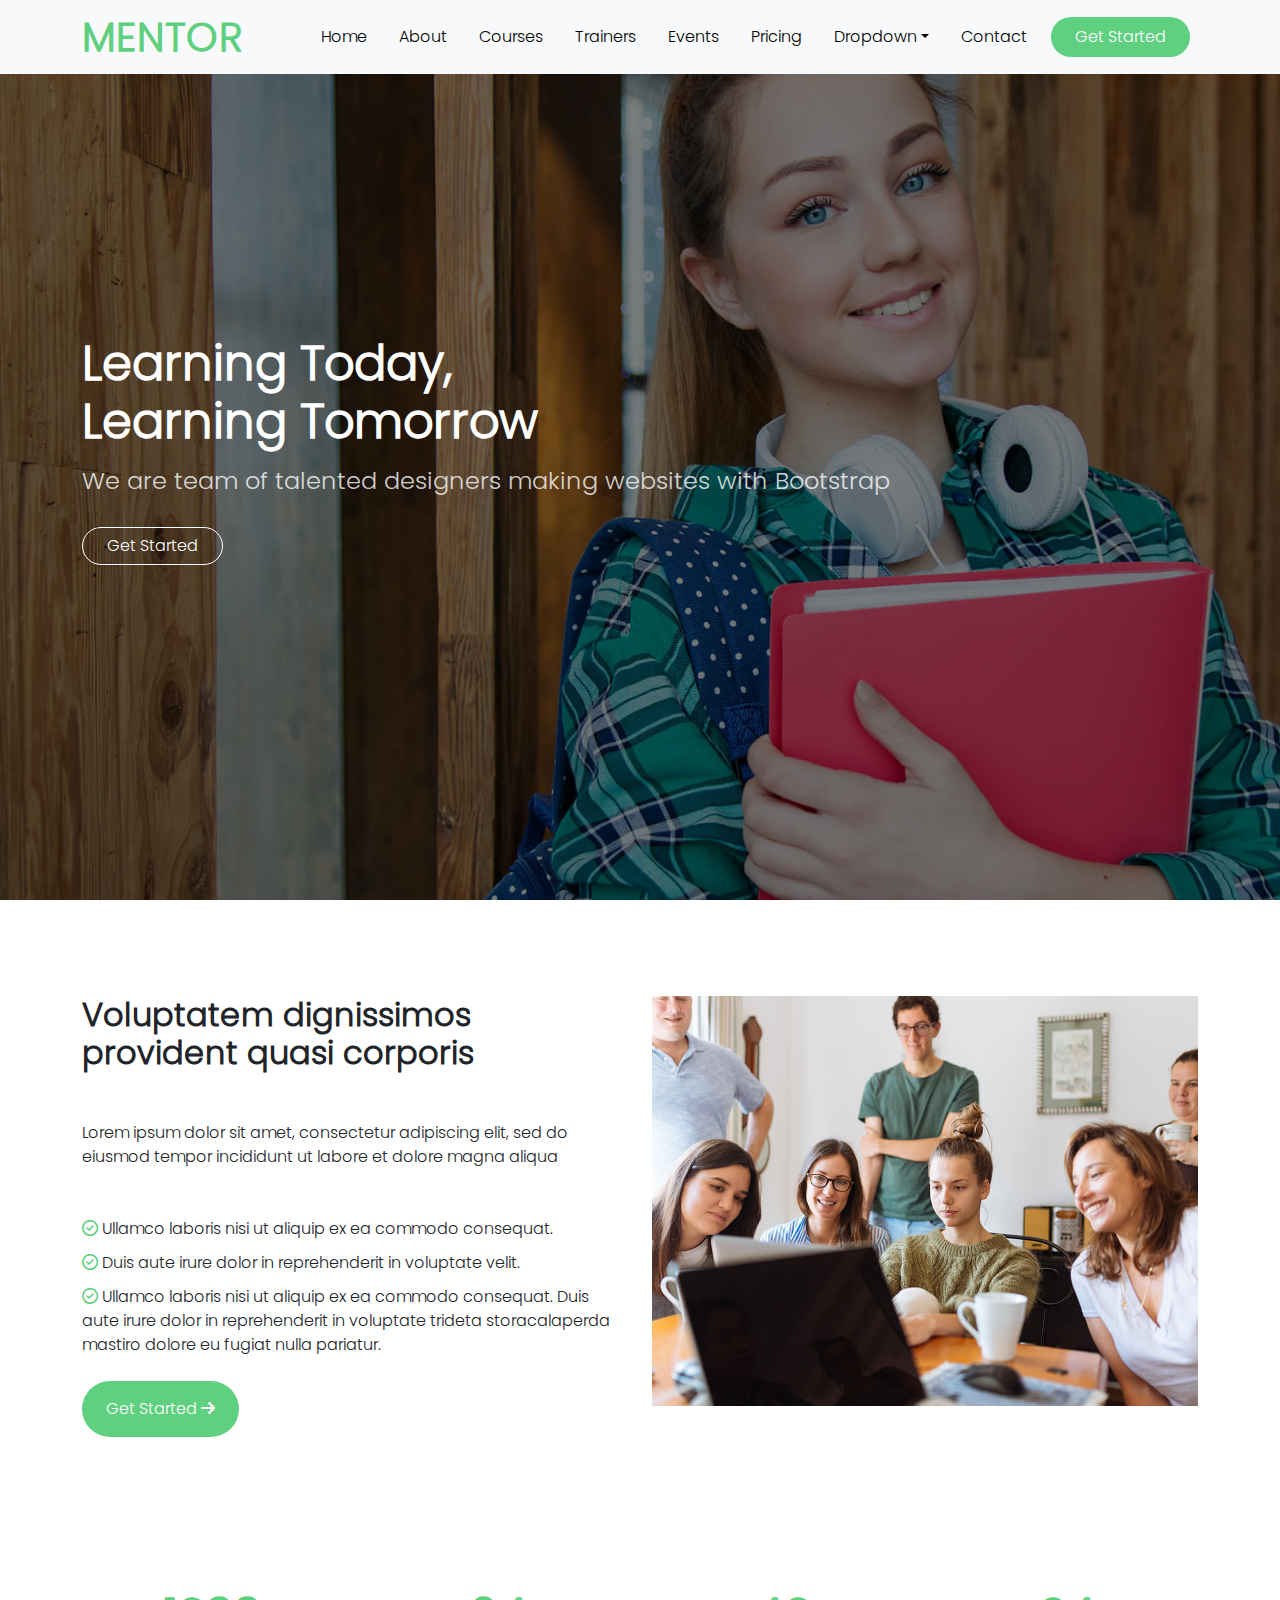
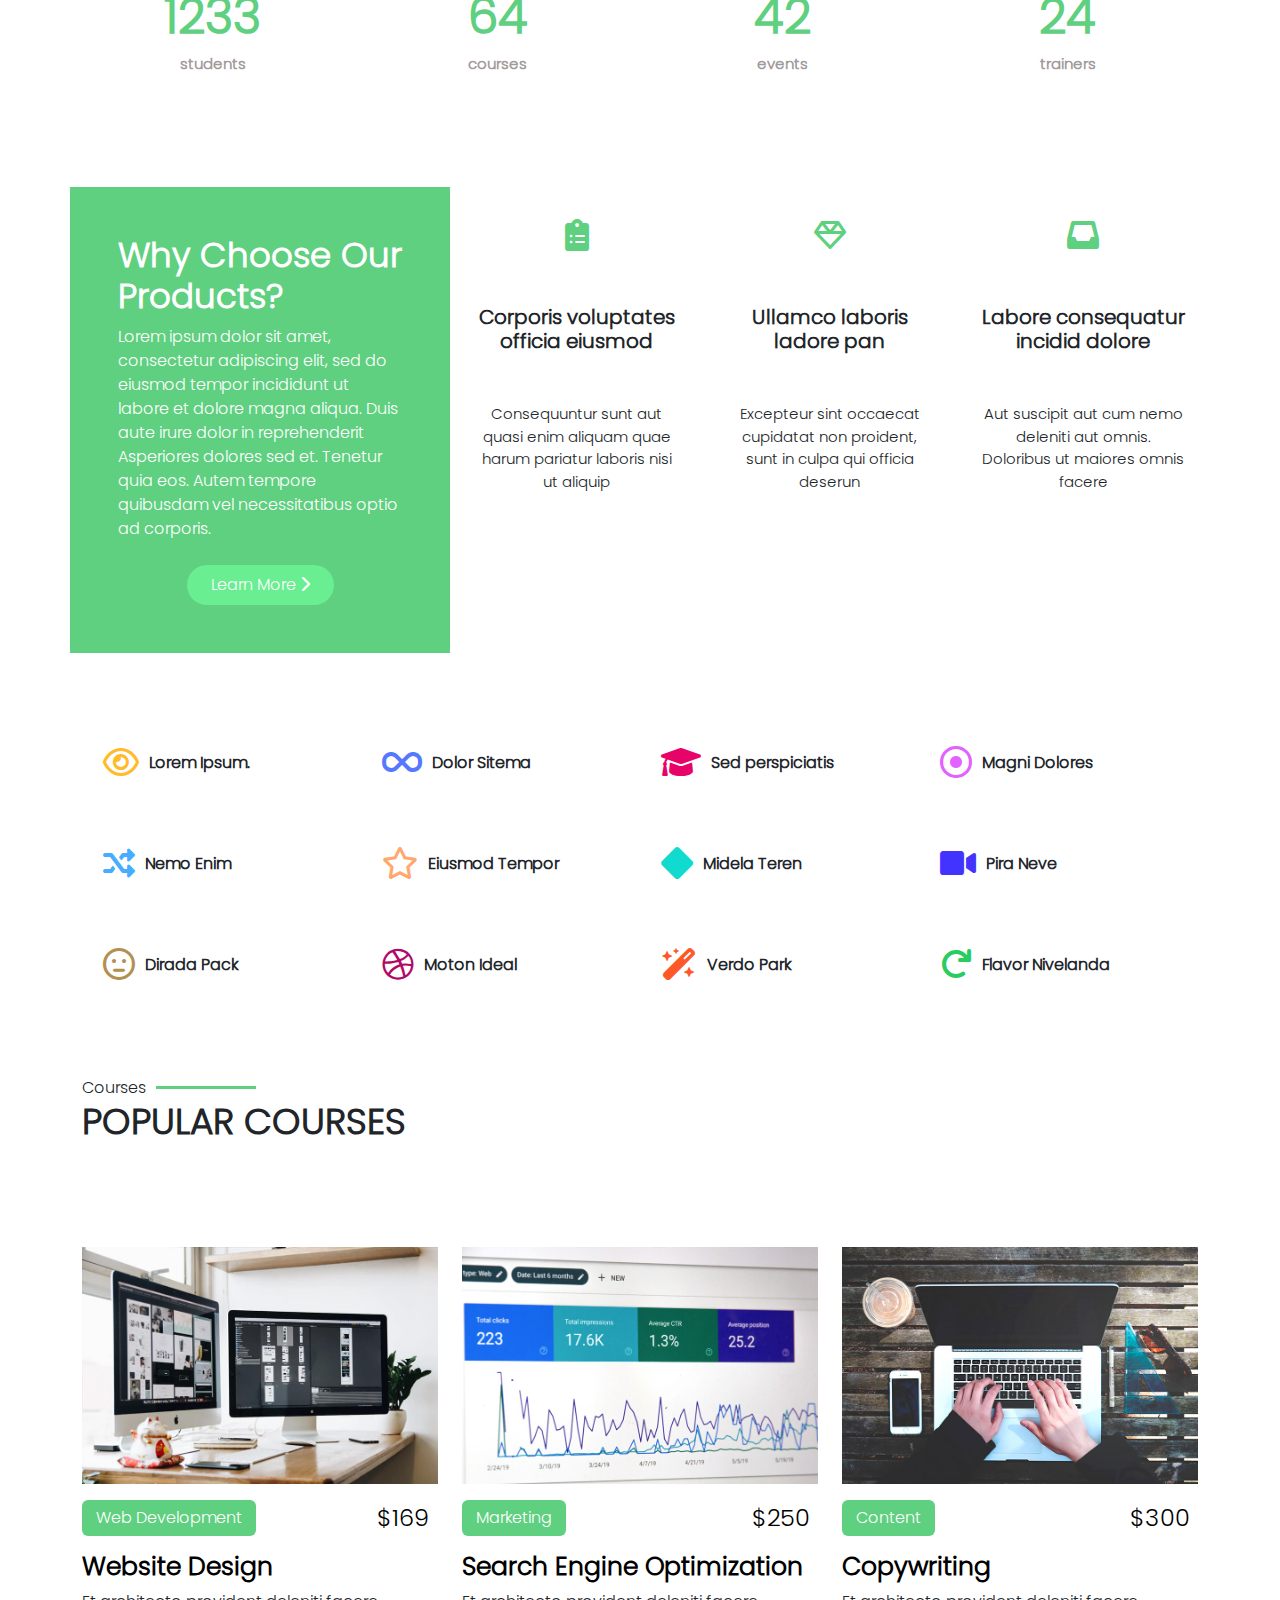
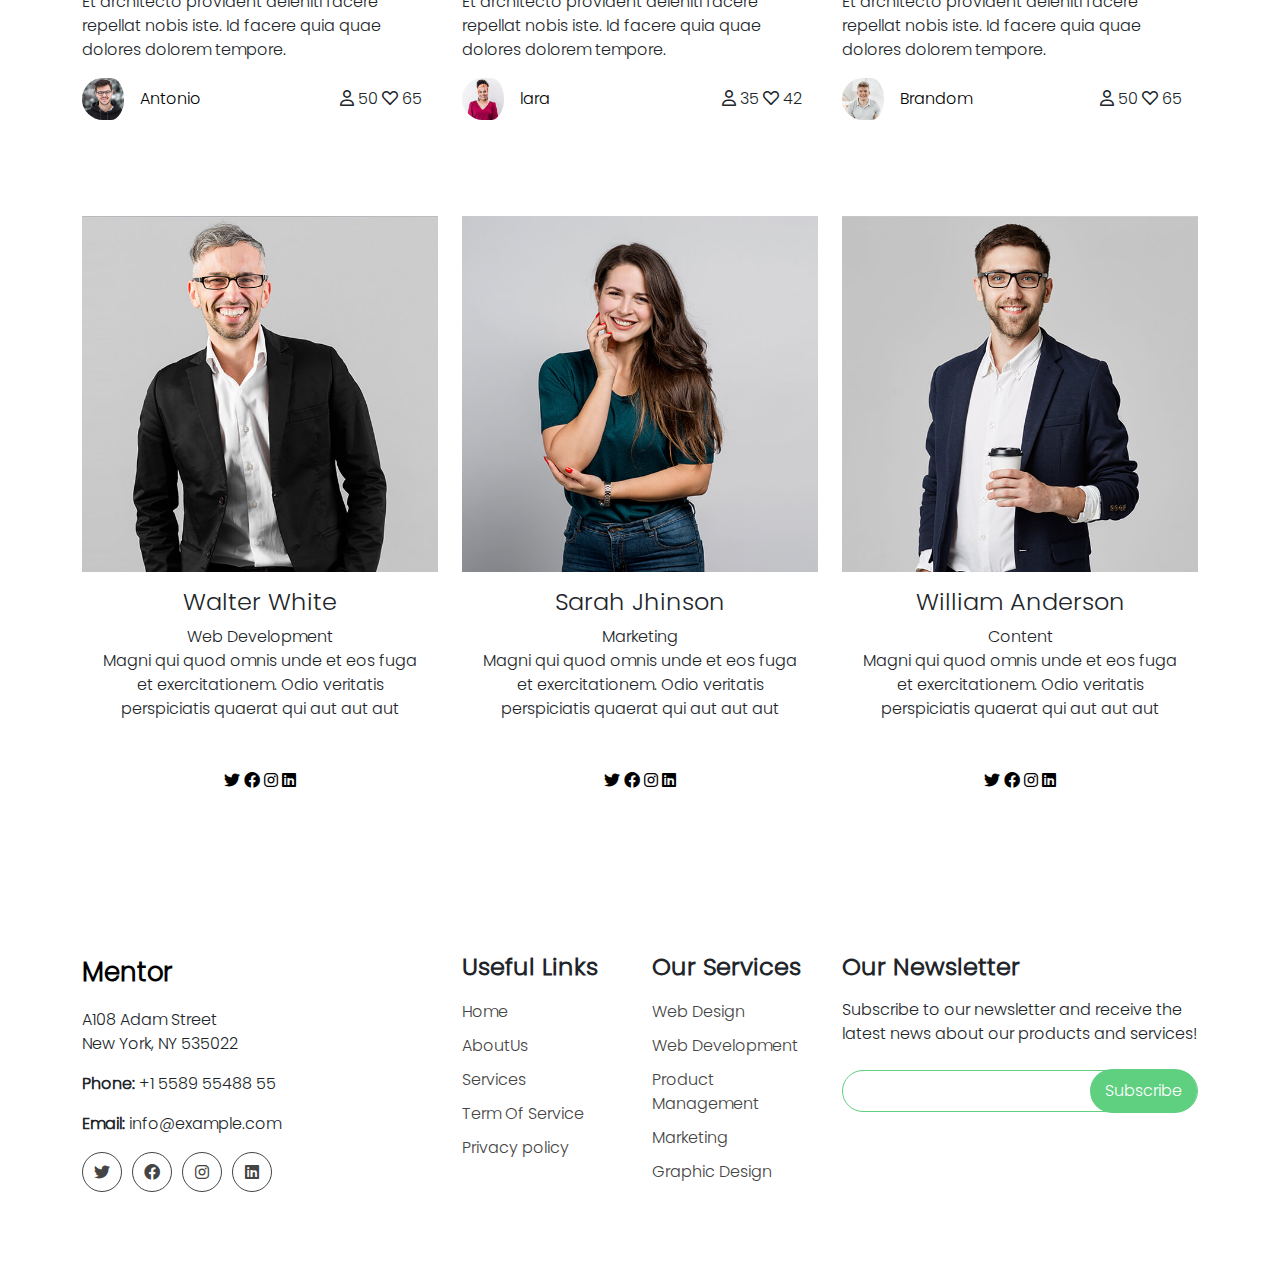
<file: index.html>
<!DOCTYPE html>
<html lang="en">
<head>
    <meta charset="UTF-8">
    <meta http-equiv="X-UA-Compatible" content="IE=edge">
    <meta name="viewport" content="width=device-width, initial-scale=1.0">
    <title>Mentor</title>
    <link rel="icon" href="assest/img/interview_9366538.png">
    <!--link font-->
    <link rel="stylesheet" href="assest/css/all.min.css">
    <!--link bootstrap-->
    <link rel="stylesheet" href="assest/css/bootstrap.min.css">
    <!--link style-->
    <link rel="stylesheet" href="assest/css/style.css">
</head>
<body>
        <nav class="navbar navbar-expand-lg navbar-light bg-light fixed-top  z-1">
                <div class="container ">
                    <div class="d-flex align-items-center">
                    <a class="navbar-brand logo " href="#"><h1>MENTOR</h1> </a>
                    <button class="navbar-toggler" type="button" data-bs-toggle="collapse" data-bs-target="#navbarSupportedContent" aria-controls="navbarSupportedContent" aria-expanded="false" aria-label="Toggle navigation">
                        <span class="navbar-toggler-icon"></span>
                    </button>
                    </div>
                    <div class="collapse navbar-collapse" id="navbarSupportedContent">
                        <ul class="navbar-nav ms-auto mb-2 mb-lg-0">
                        <li class="nav-item px-2">
                            <a class="nav-link home-link" aria-current="page" href="index.html" >Home</a>
                        </li>
                        <li class="nav-item px-2">
                            <a class="nav-link about-link" href="about.html" > About</a>
                        </li>
                        <li class="nav-item px-2">
                            <a class="nav-link" href="courses.html">Courses</a>
                        </li>
                        <li class="nav-item px-2">
                            <a class="nav-link" href="trainer.html">Trainers</a>
                        </li>
                        <li class="nav-item px-2">
                            <a class="nav-link" href="event.html">Events</a>
                        </li>
                        <li class="nav-item px-2">
                            <a class="nav-link" href="pricing.html">Pricing</a>
                        </li>
                        <li class="nav-item dropdown px-2">
                            <a  class="nav-link dropdown-toggle" data-bs-auto-close="outside" href="#"  id="navbarDropdown"  role="button"  data-bs-toggle="dropdown"  aria-expanded="false">  Dropdown</a>
                            <ul class="dropdown-menu" aria-labelledby="navbarDropdown">
                                <li class="dropend"><a class="dropdown-item dropdown-toggle" data-bs-toggle="dropdown" href="#">Action</a>
                                <ul class="dropdown-menu ">
                                    <li><a href="" class="dropdown-item">item1</a></li>
                                    <li><a href="" class="dropdown-item">item2</a></li>
                                    <li><a href="" class="dropdown-item">item3</a></li>
                                </ul>
                                </li>
                                <li><a class="dropdown-item" href="#">Another action</a></li>
                                <li><a class="dropdown-item" href="#">Something else here</a></li>    
                            </ul>
                        </li>
                        <li class="nav-item px-2">
                            <a class="nav-link" href="contact.html">Contact</a>
                        </li>
                        <li class="nav-item px-2">
                        <div class="col-md-12 col-6 d-flex justify-content-center align-items-center">
                            <a class="nav-link px-4   rounded-5 text-white start " href="index.html">Get Started</a>
                        </div>    
                        </li>
                        </ul> 
                    </div>
                </div>
        </nav>
        <main class="home">
        <!--startheader-->
        <section class="header position-relative">
            <div class="layer position-absolute  d-flex align-items-center justify-content-center "> 
                <div class="container">
                    <div class="row">
                    <h2>Learning Today, <br> Learning Tomorrow</h2>
                    <p class="my-1">We are team of talented designers making websites with Bootstrap</p>
                    <div class="mt-4">
                    <a class="btn  px-4  rounded-5 text-white " href="#">Get Started</a>
                    </div>
                    </div>
                </div>   
            </div>
        </section>
        <!--end header-->
        <!--start about-->
        <section class="about ">
            <div class="container py-5 my-5">
                <div class="row gy-5">
                    <div class="col-sm-6">
                        <h3 class="mb-5">Voluptatem dignissimos provident quasi corporis</h3>
                        <p class="mb-5">Lorem ipsum dolor sit amet, consectetur adipiscing elit, sed do eiusmod tempor incididunt ut labore et dolore magna aliqua</p>
                        <ul class="p-0 my-3">
                            <li>
                                <i class="fa-regular fa-circle-check"></i>
                                <span>Ullamco laboris nisi ut aliquip ex ea commodo consequat.</span>
                            </li>
                            <li>
                                <i class="fa-regular fa-circle-check"></i>
                                <span>Duis aute irure dolor in reprehenderit in voluptate velit.</span>
                            </li>
                            <li>
                                <i class="fa-regular fa-circle-check"></i>
                                <span> Ullamco laboris nisi ut aliquip ex ea commodo consequat. Duis aute irure dolor in reprehenderit in voluptate trideta storacalaperda mastiro dolore eu fugiat nulla pariatur.</span>
                            </li>
                        </ul>
                        <div class="pt-2">
                            <a class="btn  px-4 py-3  rounded-5 text-white " href="#">Get Started <i class="fa-solid fa-arrow-right"></i></a>
                        </div>

                    </div>
                    <div class="col-sm-6 overflow-auto">
                        <img class="img-fluid" src="assest/img/about.jpg" alt="">
                    </div>
                </div>
            </div>
            
        </section>
        <!--end about-->
        <!--start count-->
        <section class="count ">
            <div class="container my-5 py-5">
                <div class="row  ">
                    <div class="col-sm-3 text-center">
                        <span>1233</span>
                        <p>students</p>
                    </div>
                    <div class="col-sm-3 text-center">
                        <span>64</span>
                        <p>courses</p>
                    </div>
                    <div class="col-sm-3 text-center">
                        <span>42</span>
                        <p>events</p>
                    </div>
                    <div class="col-sm-3 text-center">
                        <span>24</span>
                        <p>trainers</p>
                    </div>

                </div>
            </div>
        </section>
        <!--end count-->
        <!--why us-->
        <section class="whyUs ">
        <div class="container my-5">
            <div class="row gy-5  ">
                <div class="col-sm-4 text-white why p-5">
                    <h3>Why Choose Our Products?</h3>
                    <p>
                        Lorem ipsum dolor sit amet, consectetur adipiscing elit, sed do eiusmod tempor incididunt ut labore et dolore magna aliqua. Duis aute irure dolor in reprehenderit
                        Asperiores dolores sed et. Tenetur quia eos. Autem tempore quibusdam vel necessitatibus optio ad corporis.
                    </p>
                    <div class="pt-2 text-center">
                        <a class="btn  px-4 py-2  rounded-5 text-white " href="#">Learn More <i class="fa-solid fa-chevron-right"></i></a>
                    </div>
                </div>
                <div class="container col-sm-8 ">
                    <div class="row">
                        <div class="col-sm-4 py-5 px-3">
                            
                                <div class=" icon p-2 d-flex align-items-center justify-content-center flex-column text-center w-100 h-100">
                                    <a href=""> <i class="fa-solid fa-clipboard-list"></i></a>
                                    <h4>Corporis voluptates officia eiusmod</h4>
                                    <p>Consequuntur sunt aut quasi enim aliquam quae harum pariatur laboris nisi ut aliquip</p>
                                </div>
                            
                        </div>
                        <div class=" col-sm-4 py-5 px-3">
                        
                                <div class=" icon p-2 d-flex align-items-center justify-content-center flex-column text-center w-100 h-100">
                                    <a href=""> <i class="fa-regular fa-gem"></i> </a>
                                    <h4>Ullamco laboris ladore pan</h4>
                                    <p>Excepteur sint occaecat cupidatat non proident, sunt in culpa qui officia deserun</p>
                                </div>
                        
                        </div>
                        <div class=" col-sm-4 py-5 px-3">
                        
                                <div class=" icon p-2 d-flex align-items-center justify-content-center flex-column text-center w-100 h-100">
                                    <a href=""><i class="fa-solid fa-inbox"></i></a>
                                    <h4>Labore consequatur incidid dolore</h4>
                                    <p>Aut suscipit aut cum nemo deleniti aut omnis. Doloribus ut maiores omnis facere</p>
                                </div>
                            
                        </div>
                    </div>
                </div>
            </div>
        </div>

        </section>
        <!--end why-->
        <!--feature-->
        <section class="feature  ">
            <div class="container my-5 p-4">
                <div class="row gy-4">
                    <div class="col-sm-3 feature-item">
                        <div class="icon-feature">
                        <i class="fa-regular fa-eye" style="color:#ffbb2c ;"></i>
                        </div>
                        <div class="feature-content ">
                        <h3>Lorem Ipsum.</h3>
                        </div>
                    </div>
                    <div class="col-sm-3 feature-item">
                        <div class="icon-feature">
                        <i class="fa-solid fa-infinity" style="color:#5578ff ;"></i>
                        </div>
                        <div class="feature-content ">
                        <h3>Dolor Sitema</h3>
                        </div>
                    </div>
                    <div class="col-sm-3 feature-item">
                        <div class="icon-feature">
                            <i class="fa-solid fa-graduation-cap" style="color:#e80368 ;"></i>
                        </div>
                        <div class="feature-content ">
                        <h3>Sed perspiciatis</h3>
                        </div>
                    </div>
                    <div class="col-sm-3 feature-item">
                        <div class="icon-feature">
                            <i class="fa-regular fa-circle-dot" style="color: #e361ff;"></i>
                        </div>
                        <div class="feature-content ">
                        <h3>Magni Dolores</h3>
                        </div>
                    </div>
                    <div class="col-sm-3 feature-item">
                        <div class="icon-feature">
                            <i class="fa-solid fa-shuffle" style="color: #47aeff;"></i>
                        </div>
                        <div class="feature-content ">
                        <h3>Nemo Enim</h3>
                        </div>
                    </div>
                    <div class="col-sm-3 feature-item">
                        <div class="icon-feature">
                            <i class="fa-regular fa-star" style="color: #ffa76e;"></i>
                        </div>
                        <div class="feature-content ">
                        <h3>Eiusmod Tempor</h3>
                        </div>
                    </div>
                    <div class="col-sm-3 feature-item">
                        <div class="icon-feature">
                            <i class="fa-solid fa-diamond" style="color: #11dbcf ;"></i>
                        </div>
                        <div class="feature-content ">
                        <h3>Midela Teren</h3>
                        </div>
                    </div>
                    <div class="col-sm-3 feature-item">
                        <div class="icon-feature">
                        <i class="fa-solid fa-video" style="color:#4233ff ;"></i>
                        </div>
                        <div class="feature-content ">
                        <h3>Pira Neve</h3>
                        </div>
                    </div>
                    <div class="col-sm-3 feature-item">
                        <div class="icon-feature">
                            <i class="fa-regular fa-face-meh" style="color:#b2904f ;"></i>
                        </div>
                        <div class="feature-content ">
                        <h3>Dirada Pack</h3>
                        </div>
                    </div>
                    <div class="col-sm-3 feature-item">
                        <div class="icon-feature">
                            <i class="fa-brands fa-dribbble" style="color:#b20969 ;"></i>
                        </div>
                        <div class="feature-content ">
                        <h3>Moton Ideal</h3>
                        </div>
                    </div>
                    <div class="col-sm-3 feature-item">
                        <div class="icon-feature">
                            <i class="fa-solid fa-wand-magic-sparkles" style="color:#ff5828 ;"></i>
                        </div>
                        <div class="feature-content ">
                        <h3>Verdo Park</h3>
                        </div>
                    </div>
                    <div class="col-sm-3 feature-item">
                        <div class="icon-feature">
                            <i class="fa-solid fa-arrow-rotate-right" style="color: #29cc61;"></i>
                        </div>
                        <div class="feature-content ">
                        <h3>Flavor Nivelanda</h3>
                        </div>
                    </div>
                </div>
            </div>

        </section>
        <!--end feature-->
        <!--start courses-->
        <section class="courses ">
            <div class="container my-5">
                <div class="row">
                    <div class="titleCourse pb-5">
                        <span>Courses</span>
                        <h4>POPULAR COURSES</h4>
                    </div>
                    <div class="col-sm-12 my-5 ">
                        <div class="row gy-4">
                        <div class="col-sm-4  course-item">
                            <img src="assest/img/course-1.jpg" class="w-100" alt="">
                            
                            <div class=" content-profile d-flex justify-content-between align-items-center mt-3 ">
                                <p class="category rounded-2">Web Development</p>
                                <p class="price fs-4 text-black px-2">$169</p>
                            </div>
                            <h4><a href="">Website Design</a></h4>
                            <p>Et architecto provident deleniti facere repellat nobis iste. Id facere quia quae dolores dolorem tempore.</p>
                            <div class=" d-flex justify-content-between align-items-center">
                                <div class=" trainer-profile d-flex justify-content-between align-items-center">
                                    <img src="assest/img/trainers/trainer-1-2.jpg" class="w-100 rounded-5 pe-2" alt="">
                                    <a href="" class="trainer-link ps-2 ">Antonio</a>
                                </div>
                                <div class="px-3">
                                    <i class="fa-regular fa-user"></i>
                                    <span>50</span>
                                    <i class="fa-regular fa-heart"></i>
                                    <span>65</span>
                                </div>
                            </div>

                        </div>
                        <div class="col-sm-4  course-item">
                            <img src="assest/img/course-2.jpg" class="w-100" alt="">
                            
                            <div class=" content-profile d-flex justify-content-between align-items-center mt-3 ">
                                <p class="category rounded-2">Marketing</p>
                                <p class="price fs-4 text-black px-2">$250</p>
                            </div>
                            <h4><a href="">Search Engine Optimization</a></h4>
                            <p>Et architecto provident deleniti facere repellat nobis iste. Id facere quia quae dolores dolorem tempore.</p>
                            <div class=" d-flex justify-content-between align-items-center">
                                <div class=" trainer-profile d-flex justify-content-between align-items-center">
                                    <img src="assest/img/trainers/trainer-2-2.jpg" class="w-100 rounded-5 pe-2" alt="">
                                    <a href="" class="trainer-link ps-2 ">lara</a>
                                </div>
                                <div class="px-3">
                                    <i class="fa-regular fa-user"></i>
                                    <span>35</span>
                                    <i class="fa-regular fa-heart"></i>
                                    <span>42</span>
                                </div>
                            </div>

                        </div>
                        <div class="col-sm-4  course-item">
                            <img src="assest/img/course-3.jpg" class="w-100" alt="">
                            
                            <div class=" content-profile d-flex justify-content-between align-items-center mt-3 ">
                                <p class="category rounded-2">Content</p>
                                <p class="price fs-4 text-black px-2">$300</p>
                            </div>
                            <h4><a href="">Copywriting</a></h4>
                            <p>Et architecto provident deleniti facere repellat nobis iste. Id facere quia quae dolores dolorem tempore.</p>
                            <div class=" d-flex justify-content-between align-items-center">
                                <div class=" trainer-profile d-flex justify-content-between align-items-center">
                                    <img src="assest/img/trainers/trainer-3-2.jpg" class="w-100 rounded-5 pe-2" alt="">
                                    <a href="" class="trainer-link ps-2 ">Brandom</a>
                                </div>
                                <div class="px-3">
                                    <i class="fa-regular fa-user"></i>
                                    <span>50</span>
                                    <i class="fa-regular fa-heart"></i>
                                    <span>65</span>
                                </div>
                            </div>

                        </div>
                    </div>
                    </div>
                    <div class="col-sm-12 my-5">
                        <div class="row gy-4">
                            <div class="col-sm-4">
                                <img src="assest/img/trainers/trainer-1.jpg" class="w-100" alt="">
                                <div class="content text-center p-3">
                                    <h4>Walter White</h4>
                                    <span>Web Development</span>
                                    <p>Magni qui quod omnis unde et eos fuga et exercitationem. Odio veritatis perspiciatis quaerat qui aut aut aut</p>
                                </div>
                                <div class="icons text-center p-3">
                                    <a href=""> <i class="fa-brands fa-twitter"></i></a>
                                    <a href=""> <i class="fa-brands fa-facebook"></i></a>
                                    <a href=""> <i class="fa-brands fa-instagram"></i></a>
                                    <a href=""> <i class="fa-brands fa-linkedin"></i></a>
                                </div>

                            </div>
                            <div class="col-sm-4">
                                <img src="assest/img/trainers/trainer-2.jpg" class="w-100" alt="">
                                <div class="content text-center p-3">
                                    <h4>Sarah Jhinson</h4>
                                    <span>Marketing</span>
                                    <p>Magni qui quod omnis unde et eos fuga et exercitationem. Odio veritatis perspiciatis quaerat qui aut aut aut</p>
                                </div>
                                <div class="icons text-center p-3">
                                    <a href=""> <i class="fa-brands fa-twitter"></i></a>
                                    <a href=""> <i class="fa-brands fa-facebook"></i></a>
                                    <a href=""> <i class="fa-brands fa-instagram"></i></a>
                                    <a href=""> <i class="fa-brands fa-linkedin"></i></a>
                                </div>

                            </div>
                            <div class="col-sm-4">
                                <img src="assest/img/trainers/trainer-3.jpg" class="w-100" alt="">
                                <div class="content text-center p-3">
                                    <h4>William Anderson</h4>
                                    <span>Content</span>
                                    <p>Magni qui quod omnis unde et eos fuga et exercitationem. Odio veritatis perspiciatis quaerat qui aut aut aut</p>
                                </div>
                                <div class="icons text-center p-3">
                                    <a href=""> <i class="fa-brands fa-twitter"></i></a>
                                    <a href=""> <i class="fa-brands fa-facebook"></i></a>
                                    <a href=""> <i class="fa-brands fa-instagram"></i></a>
                                    <a href=""> <i class="fa-brands fa-linkedin"></i></a>
                                </div>

                            </div>
                        </div>
                    </div>
                </div>
            </div>

        </section>
        <!--end courses-->
        <!--start footer-->
        <section class="footer ">
            <div class="container py-5">
                <div class="row gy-5">
                    <div class="col-sm-4">
                        <a href="" class="sitename"><span>Mentor</span></a>
                        <div class="footer-contact pt-3 ">
                            <p>A108 Adam Street<br>New York, NY 535022</p>
                            <p><strong>Phone:</strong><span> +1 5589 55488 55</span></p>
                            <p><strong>Email:</strong><span> info@example.com</span></p>
                        </div>
                        <div class="links d-flex  pb-5">
                            <a href=""><i class="fa-brands fa-twitter"></i></a>
                            <a href=""><i class="fa-brands fa-facebook"></i></a>
                            <a href=""><i class="fa-brands fa-instagram"></i></a>
                            <a href=""><i class="fa-brands fa-linkedin"></i></a>
                        </div>
                    </div>
                    <div class="col-sm-2">
                        <h4 class=" fw-bold">Useful Links</h4>
                        <ul>
                            <li><a href="">Home</a></li>
                            <li><a href="">AboutUs</a></li>
                            <li><a href="">Services</a></li>
                            <li><a href="">Term Of Service </a></li>
                            <li><a href="">Privacy policy</a></li>
                            
                        </ul>
                    </div>
                    <div class="col-sm-2">
                        <h4 class=" fw-bold">Our Services</h4>
                        <ul>
                            <li><a href="">Web Design</a></li>
                            <li><a href="">Web Development</a></li>
                            <li><a href="">Product Management</a></li>
                            <li><a href="">Marketing </a></li>
                            <li><a href="">Graphic Design</a></li>
                            
                        </ul>
                    </div>

                    <div class="col-sm-4">
                        <h4 class=" fw-bold">Our Newsletter</h4>
                        <p class="py-2">Subscribe to our newsletter and receive the latest news about our products and services!</p>
                        <form class=" news-letter d-flex justify-content-center align-items-center">
                            <input type="email" class="email">
                            <input type="submit"  value="Subscribe">
                        </form>
                    </div>
                </div>
            </div>
        </section>
        <!--end footer-->
        </main>

    <script src="assest/js/popper.min.js"></script>
    <script src="assest/js/bootstrap.min.js"></script>
</body>
</html>
</file>
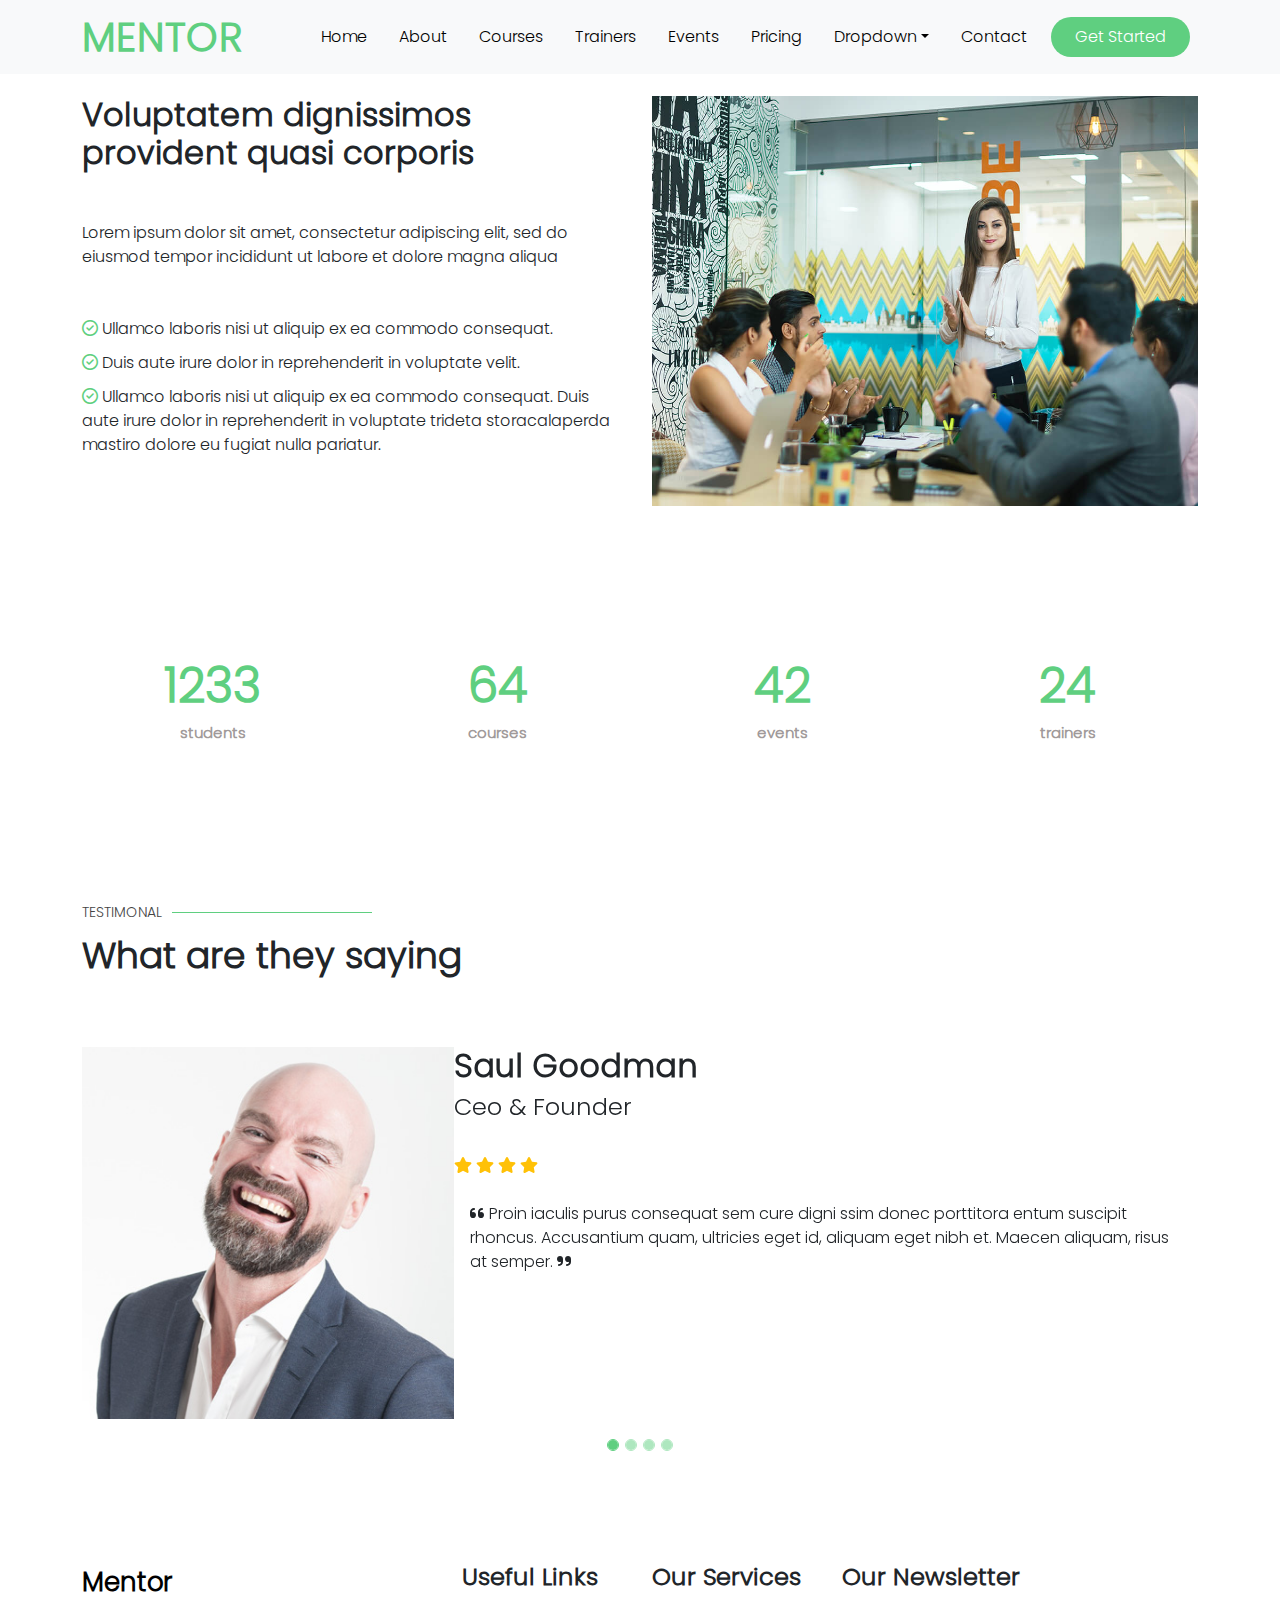
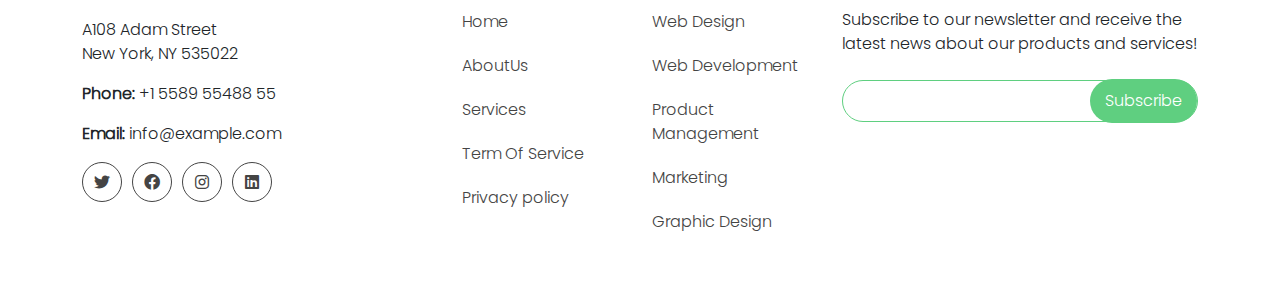
<file: about.html>
<!DOCTYPE html>
<html lang="en">
<head>
    <meta charset="UTF-8">
    <meta http-equiv="X-UA-Compatible" content="IE=edge">
    <meta name="viewport" content="width=device-width, initial-scale=1.0">
    <title>Mentor</title>
    <link rel="icon" href="assest/img/interview_9366538.png">
    <!--link font-->
    <link rel="stylesheet" href="assest/css/all.min.css">
    <!--link bootstrap-->
    <link rel="stylesheet" href="assest/css/bootstrap.min.css">
    <!--link style-->
    <link rel="stylesheet" href="assest/css/style.css">
</head>
<body>
    <nav class="navbar navbar-expand-lg navbar-light bg-light fixed-top  z-1">
        <div class="container ">
            <div class="d-flex align-items-center">
            <a class="navbar-brand logo " href="#"><h1>MENTOR</h1> </a>
            <button class="navbar-toggler" type="button" data-bs-toggle="collapse" data-bs-target="#navbarSupportedContent" aria-controls="navbarSupportedContent" aria-expanded="false" aria-label="Toggle navigation">
                <span class="navbar-toggler-icon"></span>
            </button>
            </div>
            <div class="collapse navbar-collapse" id="navbarSupportedContent">
                <ul class="navbar-nav ms-auto mb-2 mb-lg-0">
                <li class="nav-item px-2">
                    <a class="nav-link home-link" aria-current="page" href="index.html" >Home</a>
                </li>
                <li class="nav-item px-2">
                    <a class="nav-link about-link" href="about.html" > About</a>
                </li>
                <li class="nav-item px-2">
                    <a class="nav-link" href="courses.html">Courses</a>
                </li>
                <li class="nav-item px-2">
                    <a class="nav-link" href="trainer.html">Trainers</a>
                </li>
                <li class="nav-item px-2">
                    <a class="nav-link" href="event.html">Events</a>
                </li>
                <li class="nav-item px-2">
                    <a class="nav-link" href="pricing.html">Pricing</a>
                </li>
                <li class="nav-item dropdown px-2">
                    <a  class="nav-link dropdown-toggle" data-bs-auto-close="outside" href="#"  id="navbarDropdown"  role="button"  data-bs-toggle="dropdown"  aria-expanded="false">  Dropdown</a>
                    <ul class="dropdown-menu" aria-labelledby="navbarDropdown">
                        <li class="dropend"><a class="dropdown-item dropdown-toggle" data-bs-toggle="dropdown" href="#">Action</a>
                        <ul class="dropdown-menu ">
                            <li><a href="" class="dropdown-item">item1</a></li>
                            <li><a href="" class="dropdown-item">item2</a></li>
                            <li><a href="" class="dropdown-item">item3</a></li>
                        </ul>
                        </li>
                        <li><a class="dropdown-item" href="#">Another action</a></li>
                        <li><a class="dropdown-item" href="#">Something else here</a></li>    
                    </ul>
                </li>
                <li class="nav-item px-2">
                    <a class="nav-link" href="contact.html">Contact</a>
                </li>
                <li class="nav-item px-2">
                <div class="col-md-12 col-6 d-flex justify-content-center align-items-center">
                    <a class="nav-link px-4   rounded-5 text-white start " href="index.html">Get Started</a>
                </div>    
                </li>
                </ul> 
            </div>
        </div>
</nav>
    <main class="about">
    <!--start about-->
    <section class="about py-5 my-5">
        <div class="container">
            <div class="row gy-5">
                <div class="col-sm-6">
                    <h3 class="mb-5">Voluptatem dignissimos provident quasi corporis</h3>
                    <p class="mb-5">Lorem ipsum dolor sit amet, consectetur adipiscing elit, sed do eiusmod tempor incididunt ut labore et dolore magna aliqua</p>
                    <ul class="p-0 my-3">
                        <li>
                            <i class="fa-regular fa-circle-check"></i>
                            <span>Ullamco laboris nisi ut aliquip ex ea commodo consequat.</span>
                        </li>
                        <li>
                            <i class="fa-regular fa-circle-check"></i>
                            <span>Duis aute irure dolor in reprehenderit in voluptate velit.</span>
                        </li>
                        <li>
                            <i class="fa-regular fa-circle-check"></i>
                            <span> Ullamco laboris nisi ut aliquip ex ea commodo consequat. Duis aute irure dolor in reprehenderit in voluptate trideta storacalaperda mastiro dolore eu fugiat nulla pariatur.</span>
                        </li>
                    </ul>
                </div>
                <div class="col-sm-6 overflow-auto">
                    <img class="img-fluid" src="assest/img/about-2.jpg" alt="">
                </div>
            </div>
        </div>
        
    </section>
    <!--end about-->
    <!--start count-->
    <section class="count my-5 py-5">
        <div class="container">
            <div class="row  ">
                <div class="col-sm-3 text-center">
                    <span>1233</span>
                    <p>students</p>
                </div>
                <div class="col-sm-3 text-center">
                    <span>64</span>
                    <p>courses</p>
                </div>
                <div class="col-sm-3 text-center">
                    <span>42</span>
                    <p>events</p>
                </div>
                <div class="col-sm-3 text-center">
                    <span>24</span>
                    <p>trainers</p>
                </div>

            </div>
        </div>
    </section>
    <!--end count-->
    <!--start testimonals-->
    <section class="testimonal py-5">
        <div class="container">
        <h2>TESTIMONAL</h2>
        <p class="title">What are they saying </p>
        <div id="carouselExampleCaptions" class="carousel slide  mx-auto" data-bs-ride="carousel">
            <div class="carousel-indicators">
                <button type="button" data-bs-target="#carouselExampleCaptions" data-bs-slide-to="0" class="active" aria-current="true" aria-label="Slide 1"></button>
                <button type="button" data-bs-target="#carouselExampleCaptions" data-bs-slide-to="1" aria-label="Slide 2"></button>
                <button type="button" data-bs-target="#carouselExampleCaptions" data-bs-slide-to="2" aria-label="Slide 3"></button>
                <button type="button" data-bs-target="#carouselExampleCaptions" data-bs-slide-to="3" aria-label="Slide 4"></button>
                </div>
                <div class="carousel-inner">
                <div class="carousel-item active col-sm-4">
                    <div class=" d-flex justify-content-center align-items-start my-5 " >
                        <div class=" d-flex align-items-start justify-content-center">
                        <img src="assest/img/testimonials/testimonials-1.jpg" class=" img-fluid" alt="...">
                        </div>
                        <div class="col-sm-8">
                            <h3>Saul Goodman</h3>
                            <h4>Ceo & Founder</h4>
                            <div class="stars py-4">
                                <i class="fa-solid fa-star text-warning"></i>
                                <i class="fa-solid fa-star text-warning"></i>
                                <i class="fa-solid fa-star text-warning"></i>
                                <i class="fa-solid fa-star text-warning"></i>
                            </div>
                        
                            <p class=" px-3">
                                <i class="fa-solid fa-quote-left"></i>
                                <span>Proin iaculis purus consequat sem cure digni ssim donec porttitora entum suscipit rhoncus. Accusantium quam, ultricies eget id, aliquam eget nibh et. Maecen aliquam, risus at semper.</span>
                                <i class="fa-solid fa-quote-right"></i>
                            </p>
                        </div>
                    </div>
                </div>
                <div class="carousel-item col-sm-4">
                    <div class="d-flex justify-content-center align-items-start my-5 " >
                        <div class="col-sm-4 d-flex align-items-start justify-content-center">
                        <img src="assest/img/testimonials/testimonials-2.jpg" class=" img-fluid" alt="...">
                        </div>
                        <div class="col-sm-8">
                            <h3>Saul Goodman</h3>
                            <h4>Ceo & Founder</h4>
                            <div class="stars py-4">
                                <i class="fa-solid fa-star text-warning"></i>
                                <i class="fa-solid fa-star text-warning"></i>
                                <i class="fa-solid fa-star text-warning"></i>
                                <i class="fa-solid fa-star text-warning"></i>
                            </div>
                        
                            <p class=" px-3">
                                <i class="fa-solid fa-quote-left"></i>
                                <span>Proin iaculis purus consequat sem cure digni ssim donec porttitora entum suscipit rhoncus. Accusantium quam, ultricies eget id, aliquam eget nibh et. Maecen aliquam, risus at semper.</span>
                                <i class="fa-solid fa-quote-right"></i>
                            </p>
                        </div>
                    </div>
                </div>
                <div class="carousel-item  ">
                    <div class="d-flex justify-content-center align-items-start my-5 " >
                        <div class="col-sm-4 d-flex align-items-start justify-content-center">
                        <img src="assest/img/testimonials/testimonials-3.jpg" class=" img-fluid" alt="...">
                        </div>
                        <div class="col-sm-8">
                            <h3>Saul Goodman</h3>
                            <h4>Ceo & Founder</h4>
                            <div class="stars py-4" >
                                <i class="fa-solid fa-star text-warning"></i>
                                <i class="fa-solid fa-star text-warning"></i>
                                <i class="fa-solid fa-star text-warning"></i>
                                <i class="fa-solid fa-star text-warning"></i>
                            </div>
                        
                            <p class=" px-3">
                                <i class="fa-solid fa-quote-left"></i>
                                <span>Proin iaculis purus consequat sem cure digni ssim donec porttitora entum suscipit rhoncus. Accusantium quam, ultricies eget id, aliquam eget nibh et. Maecen aliquam, risus at semper.</span>
                                <i class="fa-solid fa-quote-right"></i>
                            </p>
                        </div>
                    </div>
                </div>
                <div class="carousel-item col-sm-4 ">
                    <div class="d-flex justify-content-center align-items-start my-5 " >
                        <div class="col-sm-4 d-flex align-items-start justify-content-center">
                        <img src="assest/img/testimonials/testimonials-4.jpg" class=" img-fluid" alt="...">
                        </div>
                        <div class="col-sm-8">
                            <h3>Saul Goodman</h3>
                            <h4>Ceo & Founder</h4>
                            <div class="stars py-4">
                                <i class="fa-solid fa-star text-warning"></i>
                                <i class="fa-solid fa-star text-warning"></i>
                                <i class="fa-solid fa-star text-warning"></i>
                                <i class="fa-solid fa-star text-warning"></i>
                            </div>
                        
                            <p class=" px-3">
                                <i class="fa-solid fa-quote-left"></i>
                                <span>Proin iaculis purus consequat sem cure digni ssim donec porttitora entum suscipit rhoncus. Accusantium quam, ultricies eget id, aliquam eget nibh et. Maecen aliquam, risus at semper.</span>
                                <i class="fa-solid fa-quote-right"></i>
                            </p>
                        </div>
                    </div>
                </div>
                </div>
            
        </div>
        </div>
    </section>
    <!--end testimonals-->
    <!--start footer-->
    <section class="footer py-5">
            <div class="container">
                <div class="row gy-5">
                    <div class="col-sm-4">
                        <a href="" class="sitename"><span>Mentor</span></a>
                        <div class="footer-contact pt-3 ">
                            <p>A108 Adam Street<br>New York, NY 535022</p>
                            <p><strong>Phone:</strong><span> +1 5589 55488 55</span></p>
                            <p><strong>Email:</strong><span> info@example.com</span></p>
                        </div>
                        <div class="links d-flex  pb-5">
                            <a href=""><i class="fa-brands fa-twitter"></i></a>
                            <a href=""><i class="fa-brands fa-facebook"></i></a>
                            <a href=""><i class="fa-brands fa-instagram"></i></a>
                            <a href=""><i class="fa-brands fa-linkedin"></i></a>
                        </div>
                    </div>
                    <div class="col-sm-2">
                        <h4 class=" fw-bold">Useful Links</h4>
                        <ul>
                            <li><a href="">Home</a></li>
                            <li><a href="">AboutUs</a></li>
                            <li><a href="">Services</a></li>
                            <li><a href="">Term Of Service </a></li>
                            <li><a href="">Privacy policy</a></li>
                            
                        </ul>
                    </div>
                    <div class="col-sm-2">
                        <h4 class=" fw-bold">Our Services</h4>
                        <ul>
                            <li><a href="">Web Design</a></li>
                            <li><a href="">Web Development</a></li>
                            <li><a href="">Product Management</a></li>
                            <li><a href="">Marketing </a></li>
                            <li><a href="">Graphic Design</a></li>
                            
                        </ul>
                    </div>

                    <div class="col-sm-4">
                        <h4 class=" fw-bold">Our Newsletter</h4>
                        <p class="py-2">Subscribe to our newsletter and receive the latest news about our products and services!</p>
                        <form class=" news-letter d-flex justify-content-center align-items-center">
                            <input type="email" class="email" >
                            <input type="submit"  value="Subscribe">
                        </form>
                    </div>
                </div>
            </div>
    </section>
    <!--end footer-->

</main>
    <script src="assest/js/popper.min.js"></script>
    <script src="assest/js/bootstrap.min.js"></script>
</body>
</html>
</file>
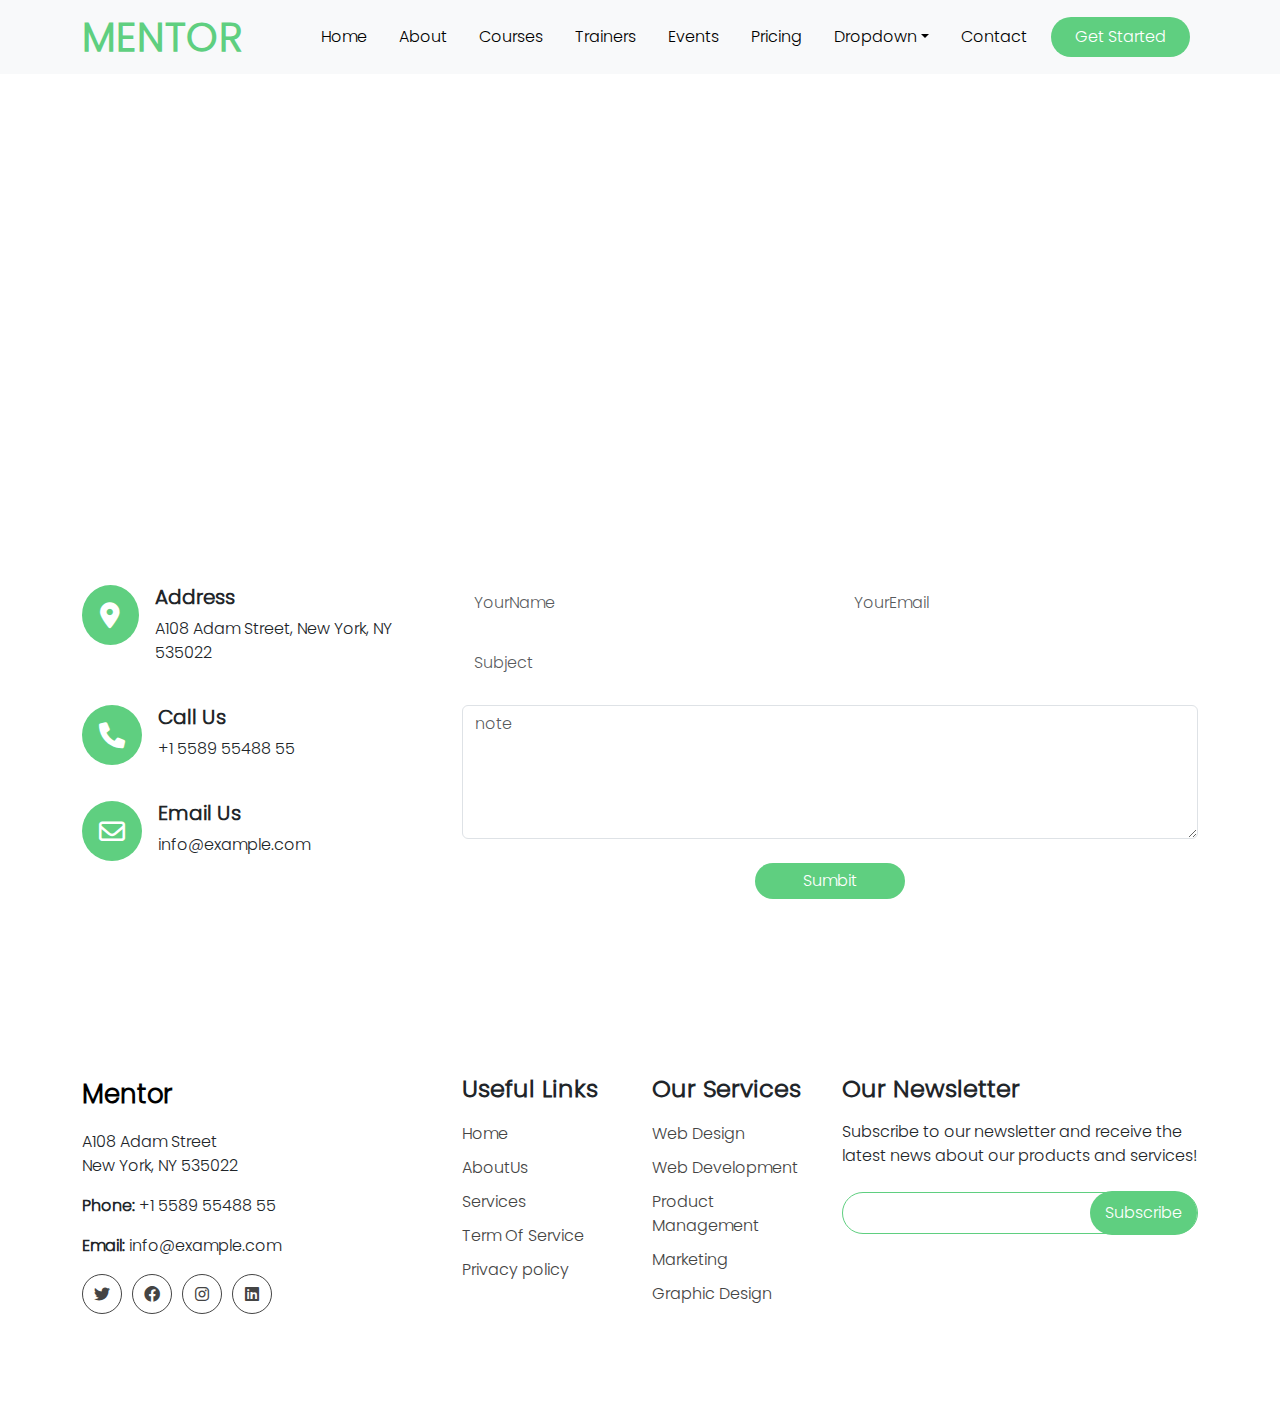
<file: contact.html>
<!DOCTYPE html>
<html lang="en">
<head>
    <meta charset="UTF-8">
    <meta http-equiv="X-UA-Compatible" content="IE=edge">
    <meta name="viewport" content="width=device-width, initial-scale=1.0">
    <title>Mentor</title>
    <link rel="icon" href="assest/img/interview_9366538.png">
    <!--link font-->
    <link rel="stylesheet" href="assest/css/all.min.css">
    <!--link bootstrap-->
    <link rel="stylesheet" href="assest/css/bootstrap.min.css">
    <!--link style-->
    <link rel="stylesheet" href="assest/css/style.css">
</head>
<body>
    <nav class="navbar navbar-expand-lg navbar-light bg-light fixed-top  z-1">
        <div class="container ">
            <div class="d-flex align-items-center">
            <a class="navbar-brand logo " href="#"><h1>MENTOR</h1> </a>
            <button class="navbar-toggler" type="button" data-bs-toggle="collapse" data-bs-target="#navbarSupportedContent" aria-controls="navbarSupportedContent" aria-expanded="false" aria-label="Toggle navigation">
                <span class="navbar-toggler-icon"></span>
            </button>
            </div>
            <div class="collapse navbar-collapse" id="navbarSupportedContent">
                <ul class="navbar-nav ms-auto mb-2 mb-lg-0">
                <li class="nav-item px-2">
                    <a class="nav-link home-link" aria-current="page" href="index.html" >Home</a>
                </li>
                <li class="nav-item px-2">
                    <a class="nav-link about-link" href="about.html" > About</a>
                </li>
                <li class="nav-item px-2">
                    <a class="nav-link" href="courses.html">Courses</a>
                </li>
                <li class="nav-item px-2">
                    <a class="nav-link" href="trainer.html">Trainers</a>
                </li>
                <li class="nav-item px-2">
                    <a class="nav-link" href="event.html">Events</a>
                </li>
                <li class="nav-item px-2">
                    <a class="nav-link" href="pricing.html">Pricing</a>
                </li>
                <li class="nav-item dropdown px-2">
                    <a  class="nav-link dropdown-toggle" data-bs-auto-close="outside" href="#"  id="navbarDropdown"  role="button"  data-bs-toggle="dropdown"  aria-expanded="false">  Dropdown</a>
                    <ul class="dropdown-menu" aria-labelledby="navbarDropdown">
                        <li class="dropend"><a class="dropdown-item dropdown-toggle" data-bs-toggle="dropdown" href="#">Action</a>
                        <ul class="dropdown-menu ">
                            <li><a href="" class="dropdown-item">item1</a></li>
                            <li><a href="" class="dropdown-item">item2</a></li>
                            <li><a href="" class="dropdown-item">item3</a></li>
                        </ul>
                        </li>
                        <li><a class="dropdown-item" href="#">Another action</a></li>
                        <li><a class="dropdown-item" href="#">Something else here</a></li>    
                    </ul>
                </li>
                <li class="nav-item px-2">
                    <a class="nav-link" href="contact.html">Contact</a>
                </li>
                <li class="nav-item px-2">
                <div class="col-md-12 col-6 d-flex justify-content-center align-items-center">
                    <a class="nav-link px-4   rounded-5 text-white start " href="index.html">Get Started</a>
                </div>    
                </li>
                </ul> 
            </div>
        </div>
</nav>
    <section class="contact py-5 my-5">
        <iframe src="https://www.google.com/maps/embed?pb=!1m18!1m12!1m3!1d13818.74404579244!2d31.431849512841797!3d30.017171!2m3!1f0!2f0!3f0!3m2!1i1024!2i768!4f13.1!3m3!1m2!1s0x14583ceff38ac8f7%3A0x603bacbdea4310fd!2z2K_Yp9mI2YYg2KrYp9mI2YYg2KfZhNmC2LfYp9mF2YrYqQ!5e0!3m2!1sar!2seg!4v1733396716118!5m2!1sar!2seg" width="100%" height="450" style="border:0;" allowfullscreen="" loading="lazy" referrerpolicy="no-referrer-when-downgrade"></iframe>
        <div class="container">
            <div class="row my-3 ">
                <div class="col-sm-4 my-3 ">
                    <div class=" d-flex  mb-4 ">
                        <div class="d-flex justify-content-center align-items-center contact-icon me-3 ">
                        <i class="fa-solid fa-location-dot"></i>
                        </div>
                        <div >
                            <h3 class="fs-5 fw-bold">Address</h3>
                            <p class="fs-6">A108 Adam Street, New York, NY 535022</p>
                        </div>
                    </div>
                    <div class=" d-flex  mb-4">
                        <div class="d-flex justify-content-center align-items-center contact-icon me-3 ">
                            <i class="fa-solid fa-phone"></i>
                        </div>
                        <div >
                            <h3 class="fs-5 fw-bold">Call Us</h3>
                            <p class="fs-6">+1 5589 55488 55</p>
                        </div>
                    </div>
                    <div class=" d-flex  mb-4">
                        <div class="d-flex justify-content-center align-items-center contact-icon me-3 ">
                            <i class="fa-regular fa-envelope"></i>
                        </div>
                        <div >
                            <h3 class="fs-5 fw-bold">Email Us</h3>
                            <p class="fs-6">info@example.com</p>
                        </div>
                    </div>
                </div>  
                <div class="col-sm-8 my-3">
                    <form action="">
                        <div class="row gy-4">
                        
                            <div class="col-sm-6 ">
                                    <input type="text" class=" form-control" placeholder="YourName">
                            </div>
                            <div class="col-sm-6 ">
                                <input type="email" class=" form-control"  placeholder="YourEmail">
                            </div>
                        
                        <div class="col-sm-12 ">
                            <input type="text" class=" form-control" placeholder="Subject">
                        </div>
                        <div class="col-sm-12 ">
                            <textarea class=" form-control" placeholder="note" name="" id="" cols="50" rows="5"></textarea>
                        </div>
                        <div class="col-sm-12 text-center">
                            <button type="sumbit" class="btn text-white px-5 rounded-5">Sumbit</button>
                        </div>
                        </div>
                    </form>
                </div>  
            </div>
        </div>
    </section>
    <!--start footer-->
    <section class="footer py-5">
        <div class="container">
            <div class="row gy-5">
                <div class="col-sm-4">
                    <a href="" class="sitename"><span>Mentor</span></a>
                    <div class="footer-contact pt-3 ">
                        <p>A108 Adam Street<br>New York, NY 535022</p>
                        <p><strong>Phone:</strong><span> +1 5589 55488 55</span></p>
                        <p><strong>Email:</strong><span> info@example.com</span></p>
                    </div>
                    <div class="links d-flex  pb-5">
                        <a href=""><i class="fa-brands fa-twitter"></i></a>
                        <a href=""><i class="fa-brands fa-facebook"></i></a>
                        <a href=""><i class="fa-brands fa-instagram"></i></a>
                        <a href=""><i class="fa-brands fa-linkedin"></i></a>
                    </div>
                </div>
                <div class="col-sm-2">
                    <h4 class=" fw-bold">Useful Links</h4>
                    <ul>
                        <li><a href="">Home</a></li>
                        <li><a href="">AboutUs</a></li>
                        <li><a href="">Services</a></li>
                        <li><a href="">Term Of Service </a></li>
                        <li><a href="">Privacy policy</a></li>
                        
                    </ul>
                </div>
                <div class="col-sm-2">
                    <h4 class=" fw-bold">Our Services</h4>
                    <ul>
                        <li><a href="">Web Design</a></li>
                        <li><a href="">Web Development</a></li>
                        <li><a href="">Product Management</a></li>
                        <li><a href="">Marketing </a></li>
                        <li><a href="">Graphic Design</a></li>
                        
                    </ul>
                </div>

                <div class="col-sm-4">
                    <h4 class=" fw-bold">Our Newsletter</h4>
                    <p class="py-2">Subscribe to our newsletter and receive the latest news about our products and services!</p>
                    <form class=" news-letter d-flex justify-content-center align-items-center">
                        <input type="email" class="email" >
                        <input type="submit"  value="Subscribe">
                    </form>
                </div>
            </div>
        </div>
    </section>
    <!--end footer-->

    <script src="assest/js/popper.min.js"></script>
    <script src="assest/js/bootstrap.min.js"></script>
</body>
</html>
</file>
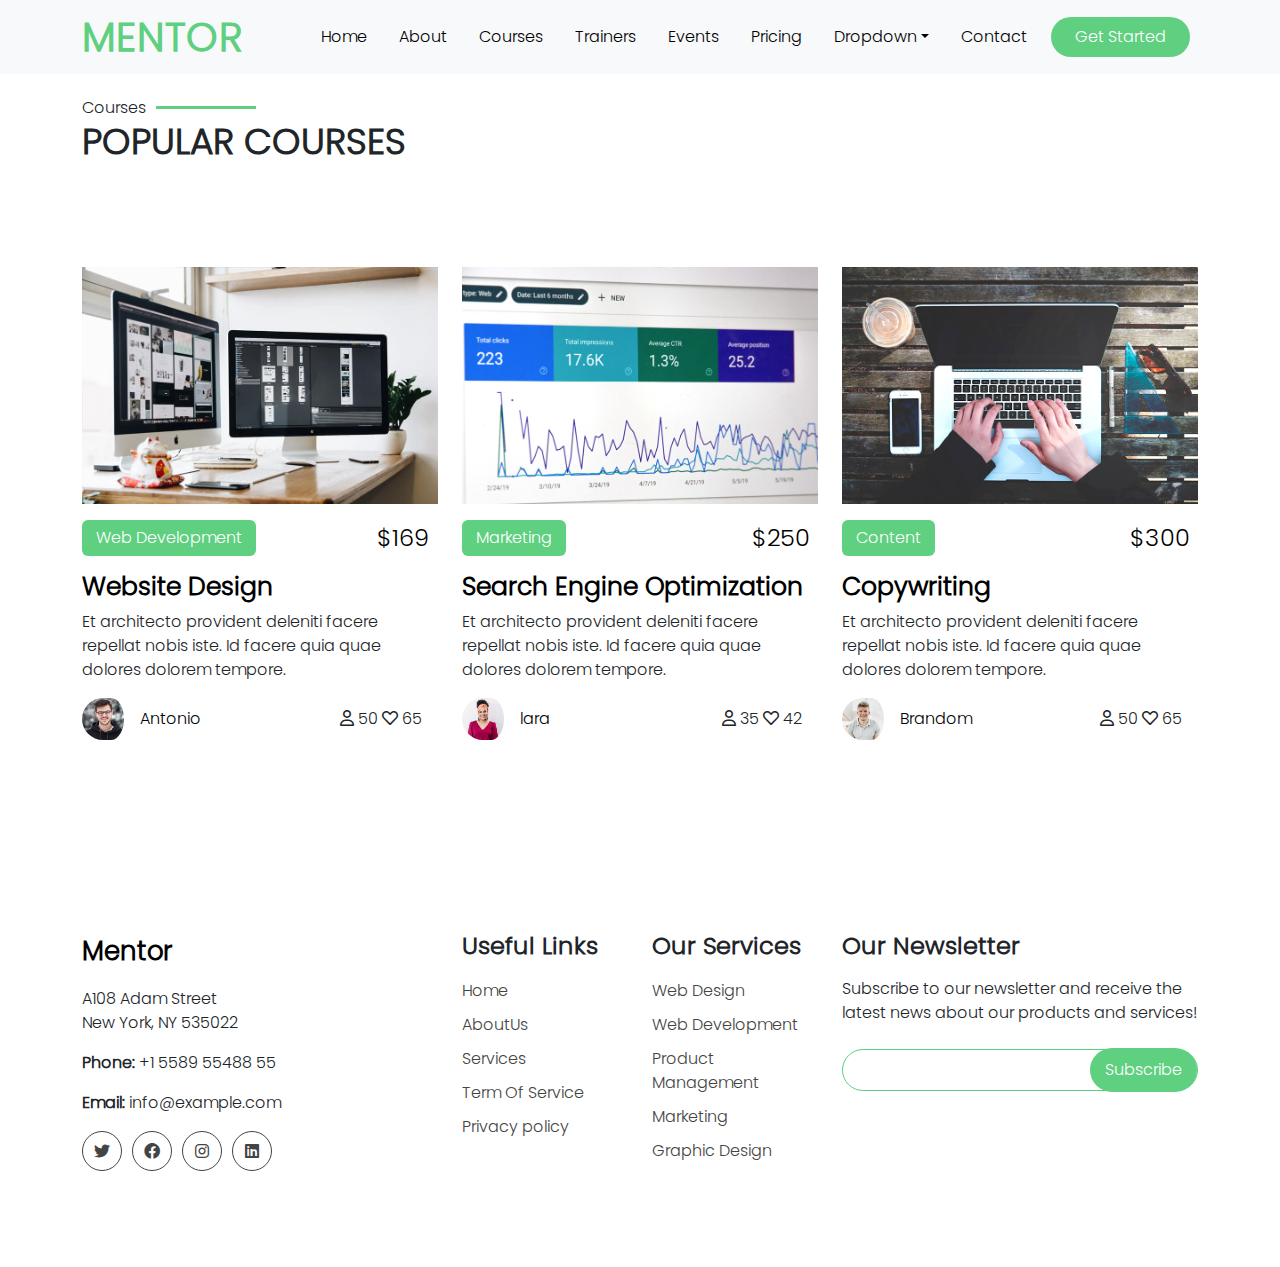
<file: courses.html>
<!DOCTYPE html>
<html lang="en">
<head>
    <meta charset="UTF-8">
    <meta http-equiv="X-UA-Compatible" content="IE=edge">
    <meta name="viewport" content="width=device-width, initial-scale=1.0">
    <title>Mentor</title>
    <link rel="icon" href="assest/img/interview_9366538.png">
    <!--link font-->
    <link rel="stylesheet" href="assest/css/all.min.css">
    <!--link bootstrap-->
    <link rel="stylesheet" href="assest/css/bootstrap.min.css">
    <!--link style-->
    <link rel="stylesheet" href="assest/css/style.css">
</head>
<body>
    <nav class="navbar navbar-expand-lg navbar-light bg-light fixed-top z-1">
        <div class="container">
            <div class="d-flex align-items-center">
            <a class="navbar-brand logo " href="#"><h1>MENTOR</h1> </a>
            <button class="navbar-toggler" type="button" data-bs-toggle="collapse" data-bs-target="#navbarSupportedContent" aria-controls="navbarSupportedContent" aria-expanded="false" aria-label="Toggle navigation">
                <span class="navbar-toggler-icon"></span>
            </button>
            </div>
            <div class="collapse navbar-collapse" id="navbarSupportedContent">
                <ul class="navbar-nav ms-auto mb-2 mb-lg-0">
                <li class="nav-item px-2">
                    <a class="nav-link home-link" aria-current="page" href="index.html" >Home</a>
                </li>
                <li class="nav-item px-2">
                    <a class="nav-link about-link" href="about.html" > About</a>
                </li>
                <li class="nav-item px-2">
                    <a class="nav-link" href="courses.html">Courses</a>
                </li>
                <li class="nav-item px-2">
                    <a class="nav-link" href="trainer.html">Trainers</a>
                </li>
                <li class="nav-item px-2">
                    <a class="nav-link" href="event.html">Events</a>
                </li>
                <li class="nav-item px-2">
                    <a class="nav-link" href="pricing.html">Pricing</a>
                </li>
                <li class="nav-item dropdown px-2">
                    <a  class="nav-link dropdown-toggle" data-bs-auto-close="outside" href="#"  id="navbarDropdown"  role="button"  data-bs-toggle="dropdown"  aria-expanded="false">  Dropdown</a>
                    <ul class="dropdown-menu" aria-labelledby="navbarDropdown">
                        <li class="dropend"><a class="dropdown-item dropdown-toggle" data-bs-toggle="dropdown" href="#">Action</a>
                        <ul class="dropdown-menu ">
                            <li><a href="" class="dropdown-item">item1</a></li>
                            <li><a href="" class="dropdown-item">item2</a></li>
                            <li><a href="" class="dropdown-item">item3</a></li>
                        </ul>
                        </li>
                        <li><a class="dropdown-item" href="#">Another action</a></li>
                        <li><a class="dropdown-item" href="#">Something else here</a></li>    
                    </ul>
                </li>
                <li class="nav-item px-2">
                    <a class="nav-link" href="contact.html">Contact</a>
                </li>
                <li class="nav-item px-2">
                <div class="col-md-12 col-6 d-flex justify-content-center align-items-center">
                    <a class="nav-link px-4   rounded-5 text-white start " href="index.html">Get Started</a>
                </div>    
                </li>
                </ul> 
            </div>
        </div>
</nav>
    <!--start courses-->
    <section class="courses my-5 py-5">
        <div class="container">
            <div class="row">
                <div class="titleCourse pb-5">
                    <span>Courses</span>
                    <h4>POPULAR COURSES</h4>
                </div>
                <div class="col-sm-12 my-5 ">
                    <div class="row gy-4">
                    <div class="col-sm-4  course-item">
                        <img src="assest/img/course-1.jpg" class="w-100" alt="">
                        
                        <div class=" content-profile d-flex justify-content-between align-items-center mt-3 ">
                            <p class="category rounded-2">Web Development</p>
                            <p class="price fs-4 text-black px-2">$169</p>
                        </div>
                        <h4><a href="">Website Design</a></h4>
                        <p>Et architecto provident deleniti facere repellat nobis iste. Id facere quia quae dolores dolorem tempore.</p>
                        <div class=" d-flex justify-content-between align-items-center">
                            <div class=" trainer-profile d-flex justify-content-between align-items-center">
                                <img src="assest/img/trainers/trainer-1-2.jpg" class="w-100 rounded-5 pe-2" alt="">
                                <a href="" class="trainer-link ps-2 ">Antonio</a>
                            </div>
                            <div class="px-3">
                                <i class="fa-regular fa-user"></i>
                                <span>50</span>
                                <i class="fa-regular fa-heart"></i>
                                <span>65</span>
                            </div>
                        </div>

                    </div>
                    <div class="col-sm-4  course-item">
                        <img src="assest/img/course-2.jpg" class="w-100" alt="">
                        
                        <div class=" content-profile d-flex justify-content-between align-items-center mt-3 ">
                            <p class="category rounded-2">Marketing</p>
                            <p class="price fs-4 text-black px-2">$250</p>
                        </div>
                        <h4><a href="">Search Engine Optimization</a></h4>
                        <p>Et architecto provident deleniti facere repellat nobis iste. Id facere quia quae dolores dolorem tempore.</p>
                        <div class=" d-flex justify-content-between align-items-center">
                            <div class=" trainer-profile d-flex justify-content-between align-items-center">
                                <img src="assest/img/trainers/trainer-2-2.jpg" class="w-100 rounded-5 pe-2" alt="">
                                <a href="" class="trainer-link ps-2 ">lara</a>
                            </div>
                            <div class="px-3">
                                <i class="fa-regular fa-user"></i>
                                <span>35</span>
                                <i class="fa-regular fa-heart"></i>
                                <span>42</span>
                            </div>
                        </div>

                    </div>
                    <div class="col-sm-4  course-item">
                        <img src="assest/img/course-3.jpg" class="w-100" alt="">
                        
                        <div class=" content-profile d-flex justify-content-between align-items-center mt-3 ">
                            <p class="category rounded-2">Content</p>
                            <p class="price fs-4 text-black px-2">$300</p>
                        </div>
                        <h4><a href="">Copywriting</a></h4>
                        <p>Et architecto provident deleniti facere repellat nobis iste. Id facere quia quae dolores dolorem tempore.</p>
                        <div class=" d-flex justify-content-between align-items-center">
                            <div class=" trainer-profile d-flex justify-content-between align-items-center">
                                <img src="assest/img/trainers/trainer-3-2.jpg" class="w-100 rounded-5 pe-2" alt="">
                                <a href="" class="trainer-link ps-2 ">Brandom</a>
                            </div>
                            <div class="px-3">
                                <i class="fa-regular fa-user"></i>
                                <span>50</span>
                                <i class="fa-regular fa-heart"></i>
                                <span>65</span>
                            </div>
                        </div>

                    </div>
                    </div>
                </div>
            </div>
        </div>
    </section>
    <!--end courses-->
    <!--start footer-->
    <section class="footer py-5">
        <div class="container">
            <div class="row gy-5">
                <div class="col-sm-4">
                    <a href="" class="sitename"><span>Mentor</span></a>
                    <div class="footer-contact pt-3 ">
                        <p>A108 Adam Street<br>New York, NY 535022</p>
                        <p><strong>Phone:</strong><span> +1 5589 55488 55</span></p>
                        <p><strong>Email:</strong><span> info@example.com</span></p>
                    </div>
                    <div class="links d-flex  pb-5">
                        <a href=""><i class="fa-brands fa-twitter"></i></a>
                        <a href=""><i class="fa-brands fa-facebook"></i></a>
                        <a href=""><i class="fa-brands fa-instagram"></i></a>
                        <a href=""><i class="fa-brands fa-linkedin"></i></a>
                    </div>
                </div>
                <div class="col-sm-2">
                    <h4 class=" fw-bold">Useful Links</h4>
                    <ul>
                        <li><a href="">Home</a></li>
                        <li><a href="">AboutUs</a></li>
                        <li><a href="">Services</a></li>
                        <li><a href="">Term Of Service </a></li>
                        <li><a href="">Privacy policy</a></li>
                        
                    </ul>
                </div>
                <div class="col-sm-2">
                    <h4 class=" fw-bold">Our Services</h4>
                    <ul>
                        <li><a href="">Web Design</a></li>
                        <li><a href="">Web Development</a></li>
                        <li><a href="">Product Management</a></li>
                        <li><a href="">Marketing </a></li>
                        <li><a href="">Graphic Design</a></li>
                        
                    </ul>
                </div>

                <div class="col-sm-4">
                    <h4 class=" fw-bold">Our Newsletter</h4>
                    <p class="py-2">Subscribe to our newsletter and receive the latest news about our products and services!</p>
                    <form class=" news-letter d-flex justify-content-center align-items-center">
                        <input type="email" class="email">
                        <input type="submit"  value="Subscribe">
                    </form>
                </div>
            </div>
        </div>
    </section>
    <!--end footer-->
    <script src="assest/js/popper.min.js"></script>
    <script src="assest/js/bootstrap.min.js"></script>
</body>
</html>
</file>
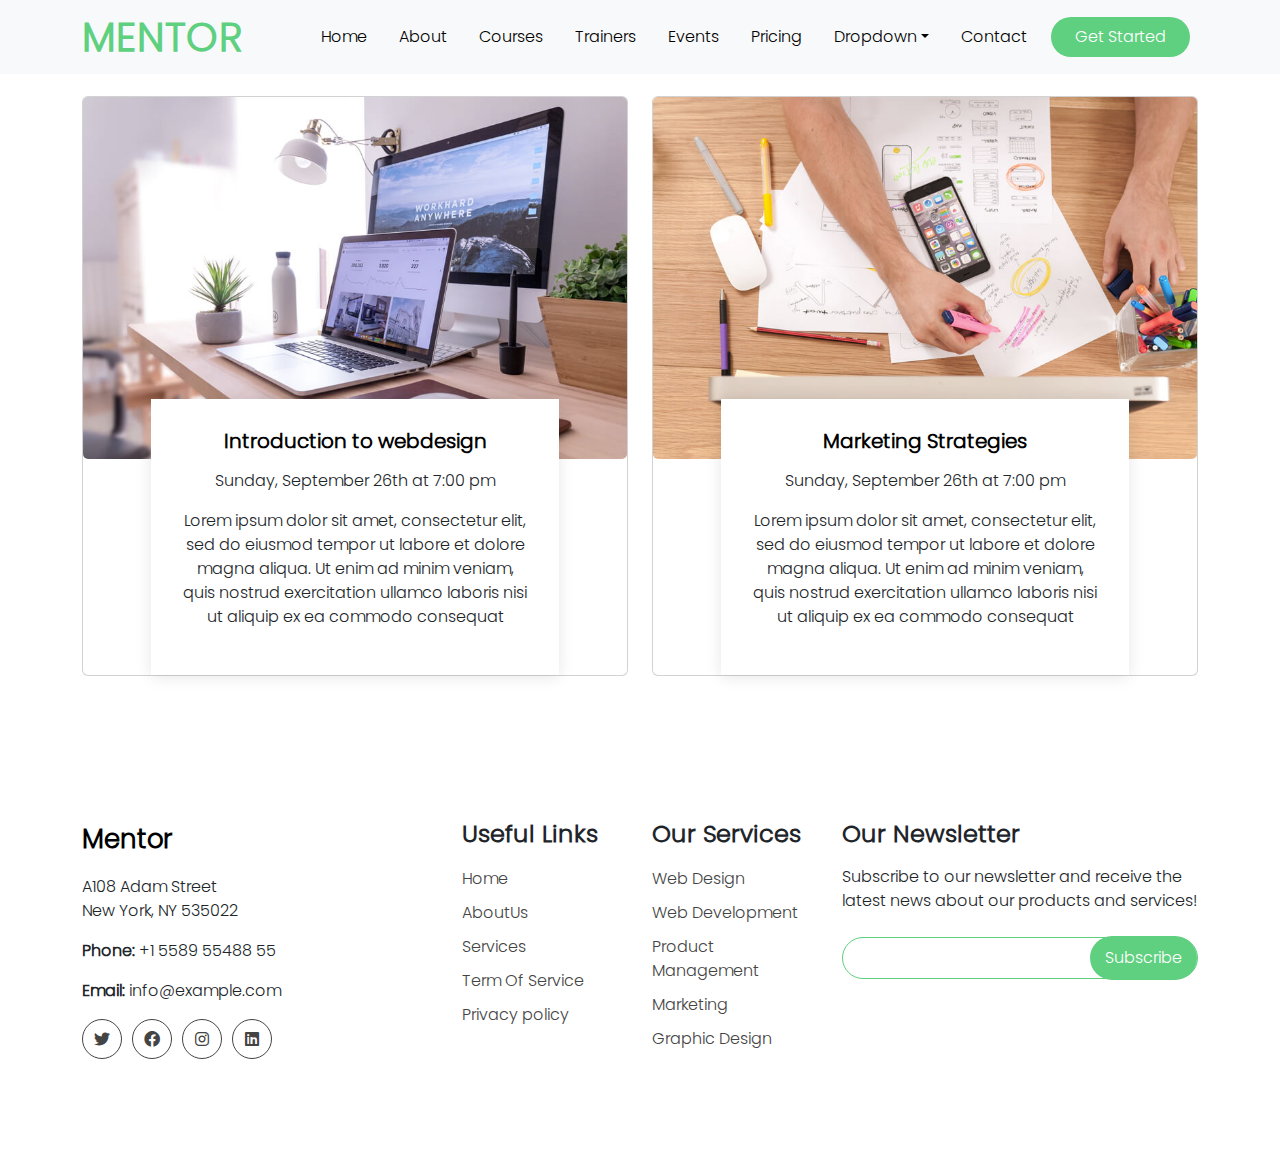
<file: event.html>
<!DOCTYPE html>
<html lang="en">
<head>
    <meta charset="UTF-8">
    <meta http-equiv="X-UA-Compatible" content="IE=edge">
    <meta name="viewport" content="width=device-width, initial-scale=1.0">
    <title>Mentor</title>
    <link rel="icon" href="assest/img/interview_9366538.png">
    <!--link font-->
    <link rel="stylesheet" href="assest/css/all.min.css">
    <!--link bootstrap-->
    <link rel="stylesheet" href="assest/css/bootstrap.min.css">
    <!--link style-->
    <link rel="stylesheet" href="assest/css/style.css">
</head>
<body>
        <nav class="navbar navbar-expand-lg navbar-light bg-light fixed-top  z-20">
        <div class="container ">
            <div class="d-flex align-items-center">
            <a class="navbar-brand logo " href="#"><h1>MENTOR</h1> </a>
            <button class="navbar-toggler" type="button" data-bs-toggle="collapse" data-bs-target="#navbarSupportedContent" aria-controls="navbarSupportedContent" aria-expanded="false" aria-label="Toggle navigation">
                <span class="navbar-toggler-icon"></span>
            </button>
            </div>
            <div class="collapse navbar-collapse" id="navbarSupportedContent">
                <ul class="navbar-nav ms-auto mb-2 mb-lg-0">
                <li class="nav-item px-2">
                    <a class="nav-link home-link" aria-current="page" href="index.html" >Home</a>
                </li>
                <li class="nav-item px-2">
                    <a class="nav-link about-link" href="about.html" > About</a>
                </li>
                <li class="nav-item px-2">
                    <a class="nav-link" href="courses.html">Courses</a>
                </li>
                <li class="nav-item px-2">
                    <a class="nav-link" href="trainer.html">Trainers</a>
                </li>
                <li class="nav-item px-2">
                    <a class="nav-link" href="event.html">Events</a>
                </li>
                <li class="nav-item px-2">
                    <a class="nav-link" href="pricing.html">Pricing</a>
                </li>
                <li class="nav-item dropdown px-2">
                    <a  class="nav-link dropdown-toggle" data-bs-auto-close="outside" href="#"  id="navbarDropdown"  role="button"  data-bs-toggle="dropdown"  aria-expanded="false">  Dropdown</a>
                    <ul class="dropdown-menu" aria-labelledby="navbarDropdown">
                        <li class="dropend"><a class="dropdown-item dropdown-toggle" data-bs-toggle="dropdown" href="#">Action</a>
                        <ul class="dropdown-menu ">
                            <li><a href="" class="dropdown-item">item1</a></li>
                            <li><a href="" class="dropdown-item">item2</a></li>
                            <li><a href="" class="dropdown-item">item3</a></li>
                        </ul>
                        </li>
                        <li><a class="dropdown-item" href="#">Another action</a></li>
                        <li><a class="dropdown-item" href="#">Something else here</a></li>    
                    </ul>
                </li>
                <li class="nav-item px-2">
                    <a class="nav-link" href="contact.html">Contact</a>
                </li>
                <li class="nav-item px-2">
                <div class="col-md-12 col-6 d-flex justify-content-center align-items-center">
                    <a class="nav-link px-4   rounded-5 text-white start " href="index.html">Get Started</a>
                </div>    
                </li>
                </ul> 
            </div>
        </div>
        </nav>
        <!--start event-->
        <section class="event py-5 my-5">
            <div class="container">
                <div class="row">
                    <div class="col-sm-6  ">
                        <div class="card d-flex justify-content-center">
                            <div class="card-img">
                                <img src="assest/img/events-item-1.jpg" class="w-100" alt="">
                            </div>
                            <div class="card-body mx-auto d-flex justify-content-center flex-column text-center ">
                                <h5 class="title-card mb-3"> <a href="">Introduction to webdesign</a></h5>
                                <p class="  px-3">Sunday, September 26th at 7:00 pm</p>
                                <p>Lorem ipsum dolor sit amet, consectetur elit, sed do eiusmod tempor ut labore et dolore magna aliqua. 
                                    Ut enim ad minim veniam, quis nostrud exercitation ullamco laboris nisi ut aliquip ex ea commodo consequat</p>
                            </div>
                        </div>
                    </div>
                    <div class="col-sm-6  ">
                        <div class="card d-flex justify-content-center">
                            <div class="card-img">
                                <img src="assest/img/events-item-2.jpg" class="w-100" alt="">
                            </div>
                            <div class="card-body mx-auto d-flex justify-content-center flex-column text-center ">
                                <h5 class="title-card mb-3"> <a href="">Marketing Strategies</a></h5>
                                <p class="  px-3">Sunday, September 26th at 7:00 pm</p>
                                <p>Lorem ipsum dolor sit amet, consectetur elit, sed do eiusmod tempor ut labore et dolore magna aliqua. 
                                    Ut enim ad minim veniam, quis nostrud exercitation ullamco laboris nisi ut aliquip ex ea commodo consequat</p>
                            </div>
                        </div>
                    </div>
                </div>
            </div>
        </section>
        <!--end event-->
        <!--start footer-->
        <section class="footer py-5">
            <div class="container">
                <div class="row gy-5">
                    <div class="col-sm-4">
                        <a href="" class="sitename"><span>Mentor</span></a>
                        <div class="footer-contact pt-3 ">
                            <p>A108 Adam Street<br>New York, NY 535022</p>
                            <p><strong>Phone:</strong><span> +1 5589 55488 55</span></p>
                            <p><strong>Email:</strong><span> info@example.com</span></p>
                        </div>
                        <div class="links d-flex  pb-5">
                            <a href=""><i class="fa-brands fa-twitter"></i></a>
                            <a href=""><i class="fa-brands fa-facebook"></i></a>
                            <a href=""><i class="fa-brands fa-instagram"></i></a>
                            <a href=""><i class="fa-brands fa-linkedin"></i></a>
                        </div>
                    </div>
                    <div class="col-sm-2">
                        <h4 class=" fw-bold">Useful Links</h4>
                        <ul>
                            <li><a href="">Home</a></li>
                            <li><a href="">AboutUs</a></li>
                            <li><a href="">Services</a></li>
                            <li><a href="">Term Of Service </a></li>
                            <li><a href="">Privacy policy</a></li>
                            
                        </ul>
                    </div>
                    <div class="col-sm-2">
                        <h4 class=" fw-bold">Our Services</h4>
                        <ul>
                            <li><a href="">Web Design</a></li>
                            <li><a href="">Web Development</a></li>
                            <li><a href="">Product Management</a></li>
                            <li><a href="">Marketing </a></li>
                            <li><a href="">Graphic Design</a></li>
                            
                        </ul>
                    </div>

                    <div class="col-sm-4">
                        <h4 class=" fw-bold">Our Newsletter</h4>
                        <p class="py-2">Subscribe to our newsletter and receive the latest news about our products and services!</p>
                        <form class=" news-letter d-flex justify-content-center align-items-center">
                            <input type="email" class="email">
                            <input type="submit"  value="Subscribe">
                        </form>
                    </div>
                </div>
            </div>
        </section>
        <!--end footer-->    
    <script src="assest/js/popper.min.js"></script>
    <script src="assest/js/bootstrap.min.js"></script>
</body>
</html>
</file>
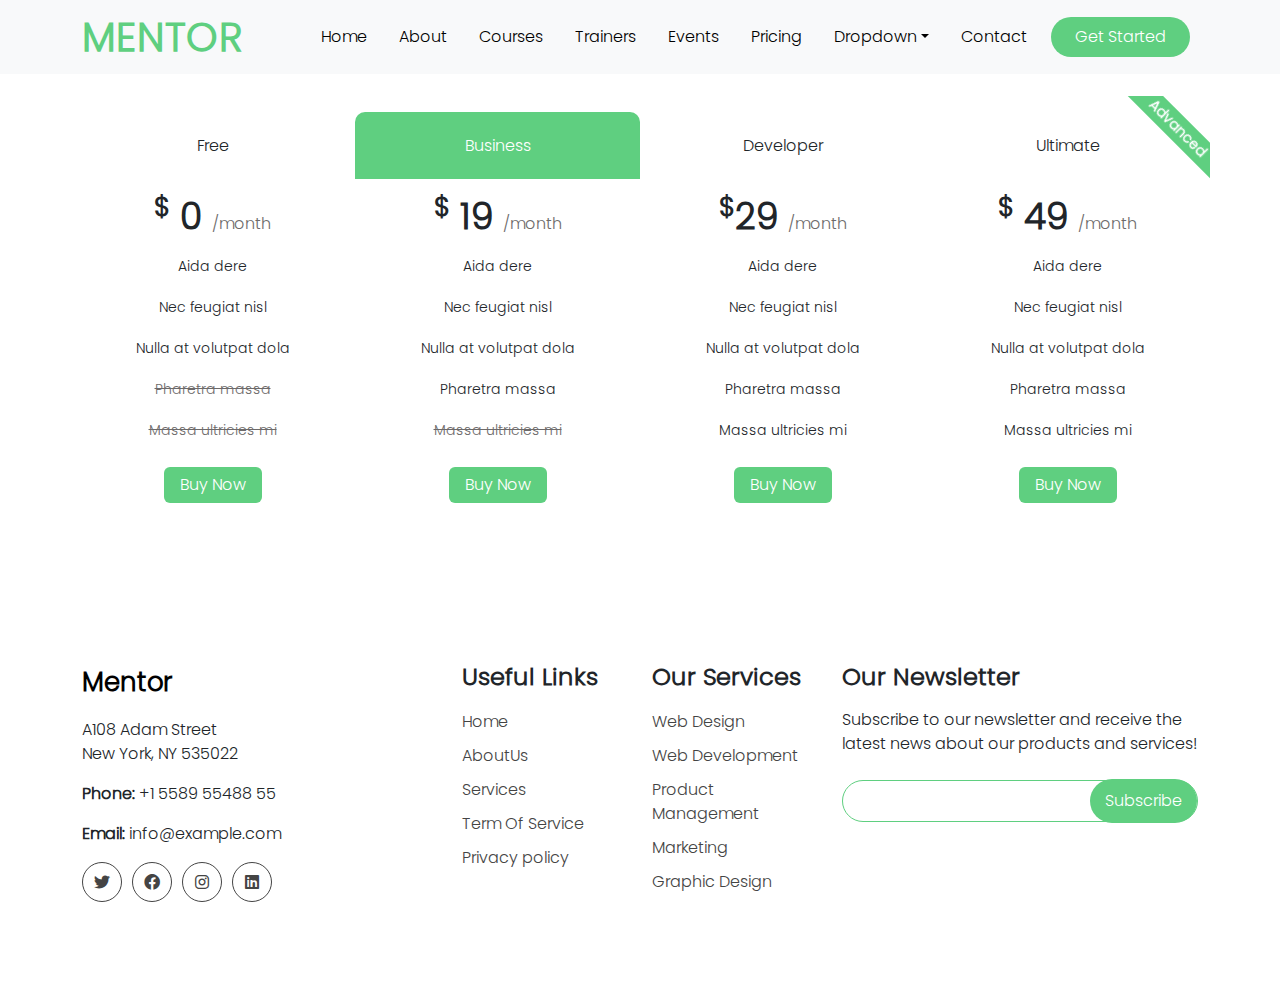
<file: pricing.html>
<!DOCTYPE html>
<html lang="en">
<head>
    <meta charset="UTF-8">
    <meta http-equiv="X-UA-Compatible" content="IE=edge">
    <meta name="viewport" content="width=device-width, initial-scale=1.0">
    <title>Mentor</title>
    <link rel="icon" href="assest/img/interview_9366538.png">
    <!--link font-->
    <link rel="stylesheet" href="assest/css/all.min.css">
    <!--link bootstrap-->
    <link rel="stylesheet" href="assest/css/bootstrap.min.css">
    <!--link style-->
    <link rel="stylesheet" href="assest/css/style.css">
</head>
<body>
    <nav class="navbar navbar-expand-lg navbar-light bg-light fixed-top  z-1">
        <div class="container ">
            <div class="d-flex align-items-center">
            <a class="navbar-brand logo " href="#"><h1>MENTOR</h1> </a>
            <button class="navbar-toggler" type="button" data-bs-toggle="collapse" data-bs-target="#navbarSupportedContent" aria-controls="navbarSupportedContent" aria-expanded="false" aria-label="Toggle navigation">
                <span class="navbar-toggler-icon"></span>
            </button>
            </div>
            <div class="collapse navbar-collapse" id="navbarSupportedContent">
                <ul class="navbar-nav ms-auto mb-2 mb-lg-0">
                <li class="nav-item px-2">
                    <a class="nav-link home-link" aria-current="page" href="index.html" >Home</a>
                </li>
                <li class="nav-item px-2">
                    <a class="nav-link about-link" href="about.html" > About</a>
                </li>
                <li class="nav-item px-2">
                    <a class="nav-link" href="courses.html">Courses</a>
                </li>
                <li class="nav-item px-2">
                    <a class="nav-link" href="trainer.html">Trainers</a>
                </li>
                <li class="nav-item px-2">
                    <a class="nav-link" href="event.html">Events</a>
                </li>
                <li class="nav-item px-2">
                    <a class="nav-link" href="pricing.html">Pricing</a>
                </li>
                <li class="nav-item dropdown px-2">
                    <a  class="nav-link dropdown-toggle" data-bs-auto-close="outside" href="#"  id="navbarDropdown"  role="button"  data-bs-toggle="dropdown"  aria-expanded="false">  Dropdown</a>
                    <ul class="dropdown-menu" aria-labelledby="navbarDropdown">
                        <li class="dropend"><a class="dropdown-item dropdown-toggle" data-bs-toggle="dropdown" href="#">Action</a>
                        <ul class="dropdown-menu ">
                            <li><a href="" class="dropdown-item">item1</a></li>
                            <li><a href="" class="dropdown-item">item2</a></li>
                            <li><a href="" class="dropdown-item">item3</a></li>
                        </ul>
                        </li>
                        <li><a class="dropdown-item" href="#">Another action</a></li>
                        <li><a class="dropdown-item" href="#">Something else here</a></li>    
                    </ul>
                </li>
                <li class="nav-item px-2">
                    <a class="nav-link" href="contact.html">Contact</a>
                </li>
                <li class="nav-item px-2">
                <div class="col-md-12 col-6 d-flex justify-content-center align-items-center">
                    <a class="nav-link px-4   rounded-5 text-white start " href="index.html">Get Started</a>
                </div>    
                </li>
                </ul> 
            </div>
        </div>
</nav>
    <!--start pricing-->
    <section class="pricing py-5 my-5">
        <div class="container">
            <div class="row gy-5 ">
                <div class="pricing-item text-center col-sm-3  ">
                    <h4 class="py-4 my-3 fs-6">Free</h4>
                    <h5><sup>$</sup> 0 <span>/month</span> </h5>
                    <ul>
                        <li>Aida dere </li>
                        <li>Nec feugiat nisl</li>
                        <li>Nulla at volutpat dola</li>
                        <li class="nu">Pharetra massa</li>
                        <li class="nu">Massa ultricies mi</li>
                    </ul>
                    <div class="button  my-3">
                        <a href="" class="btn text-white ms-auto px-3">Buy Now</a>
                    </div>
                </div>
                <div class="pricing-item text-center col-sm-3 ">
                    <h4 class="header-box py-4 my-3 fs-6 ">Business</h4>
                    <h5><sup>$</sup> 19 <span>/month</span> </h5>
                    <ul>
                        <li>Aida dere </li>
                        <li>Nec feugiat nisl</li>
                        <li>Nulla at volutpat dola</li>
                        <li >Pharetra massa</li>
                        <li class="nu">Massa ultricies mi</li>
                    </ul>
                    <div class="button  my-3">
                        <a href="" class="btn text-white ms-auto px-3">Buy Now</a>
                    </div>
                </div>
                <div class="pricing-item text-center col-sm-3  ">
                    <h4 class="py-4 my-3 fs-6">Developer</h4>
                    <h5><sup>$</sup>29 <span>/month</span> </h5>
                    <ul>
                        <li>Aida dere </li>
                        <li>Nec feugiat nisl</li>
                        <li>Nulla at volutpat dola</li>
                        <li>Pharetra massa</li>
                        <li>Massa ultricies mi</li>
                    </ul>
                    <div class="button  my-3">
                        <a href="" class="btn text-white ms-auto px-3">Buy Now</a>
                    </div>
                </div>
                <div class="pricing-item text-center col-sm-3  ">
                    <h4 class="py-4 my-3 fs-6">Ultimate</h4>
                    <h5><sup>$</sup> 49 <span>/month</span> </h5>
                    <h5 class="advanced py-1">Advanced</h5>
                    <ul>
                        <li>Aida dere </li>
                        <li>Nec feugiat nisl</li>
                        <li>Nulla at volutpat dola</li>
                        <li >Pharetra massa</li>
                        <li >Massa ultricies mi</li>
                    </ul>
                    <div class="button  my-3">
                        <a href="" class="btn text-white ms-auto px-3">Buy Now</a>
                    </div>
                </div>
            </div>
        </div>
    </section>
    <!--end pricing-->
    <!--start footer-->
    <section class="footer py-5">
        <div class="container">
            <div class="row gy-5">
                <div class="col-sm-4">
                    <a href="" class="sitename"><span>Mentor</span></a>
                    <div class="footer-contact pt-3 ">
                        <p>A108 Adam Street<br>New York, NY 535022</p>
                        <p><strong>Phone:</strong><span> +1 5589 55488 55</span></p>
                        <p><strong>Email:</strong><span> info@example.com</span></p>
                    </div>
                    <div class="links d-flex  pb-5">
                        <a href=""><i class="fa-brands fa-twitter"></i></a>
                        <a href=""><i class="fa-brands fa-facebook"></i></a>
                        <a href=""><i class="fa-brands fa-instagram"></i></a>
                        <a href=""><i class="fa-brands fa-linkedin"></i></a>
                    </div>
                </div>
                <div class="col-sm-2">
                    <h4 class=" fw-bold">Useful Links</h4>
                    <ul>
                        <li><a href="">Home</a></li>
                        <li><a href="">AboutUs</a></li>
                        <li><a href="">Services</a></li>
                        <li><a href="">Term Of Service </a></li>
                        <li><a href="">Privacy policy</a></li>
                        
                    </ul>
                </div>
                <div class="col-sm-2">
                    <h4 class=" fw-bold">Our Services</h4>
                    <ul>
                        <li><a href="">Web Design</a></li>
                        <li><a href="">Web Development</a></li>
                        <li><a href="">Product Management</a></li>
                        <li><a href="">Marketing </a></li>
                        <li><a href="">Graphic Design</a></li>
                        
                    </ul>
                </div>

                <div class="col-sm-4">
                    <h4 class=" fw-bold">Our Newsletter</h4>
                    <p class="py-2">Subscribe to our newsletter and receive the latest news about our products and services!</p>
                    <form class=" news-letter d-flex justify-content-center align-items-center">
                        <input type="email" class="email">
                        <input type="submit"  value="Subscribe">
                    </form>
                </div>
            </div>
        </div>
    </section>
    <!--end footer-->
    <script src="assest/js/popper.min.js"></script>
    <script src="assest/js/bootstrap.min.js"></script>
</body>
</html>
</file>
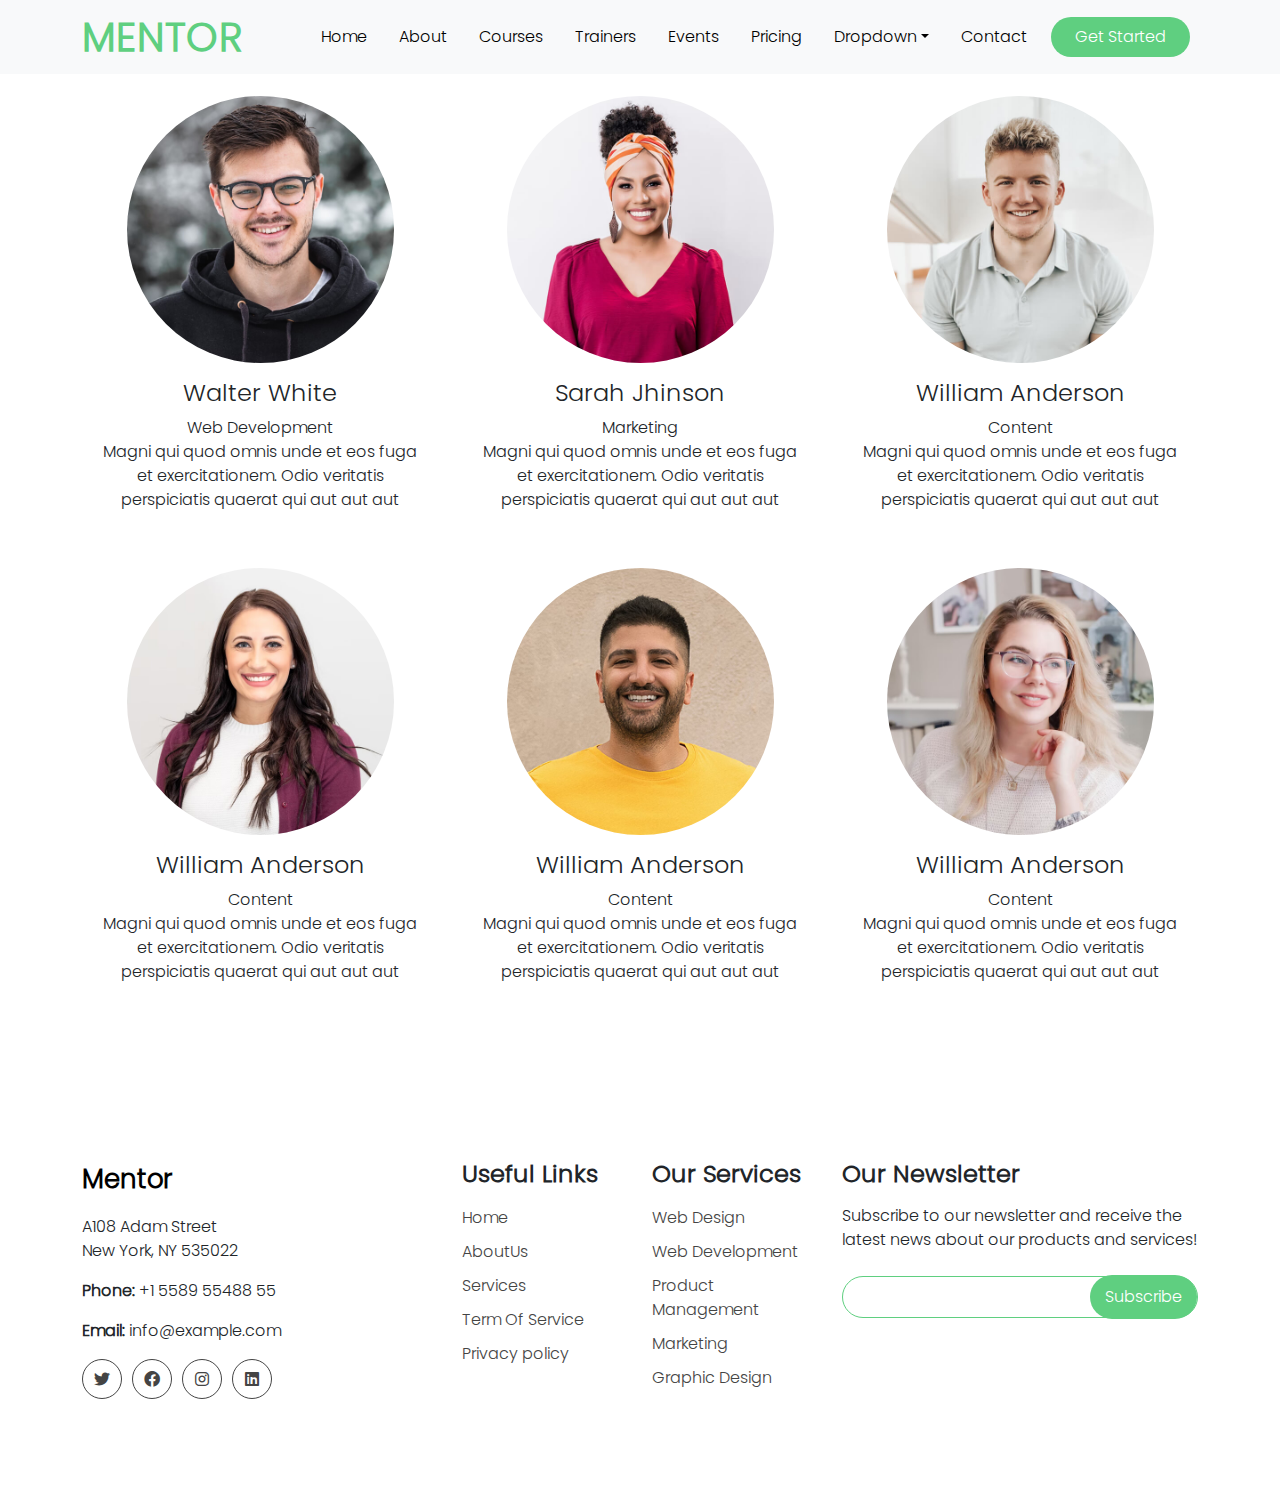
<file: trainer.html>
<!DOCTYPE html>
<html lang="en">
<head>
    <meta charset="UTF-8">
    <meta http-equiv="X-UA-Compatible" content="IE=edge">
    <meta name="viewport" content="width=device-width, initial-scale=1.0">
    <title>Mentor</title>
    <link rel="icon" href="assest/img/interview_9366538.png">
    <!--link font-->
    <link rel="stylesheet" href="assest/css/all.min.css">
    <!--link bootstrap-->
    <link rel="stylesheet" href="assest/css/bootstrap.min.css">
    <!--link style-->
    <link rel="stylesheet" href="assest/css/style.css">
</head>
<body>
    <nav class="navbar navbar-expand-lg navbar-light bg-light fixed-top  z-1">
        <div class="container ">
            <div class="d-flex align-items-center">
            <a class="navbar-brand logo " href="#"><h1>MENTOR</h1> </a>
            <button class="navbar-toggler" type="button" data-bs-toggle="collapse" data-bs-target="#navbarSupportedContent" aria-controls="navbarSupportedContent" aria-expanded="false" aria-label="Toggle navigation">
                <span class="navbar-toggler-icon"></span>
            </button>
            </div>
            <div class="collapse navbar-collapse" id="navbarSupportedContent">
                <ul class="navbar-nav ms-auto mb-2 mb-lg-0">
                <li class="nav-item px-2">
                    <a class="nav-link home-link" aria-current="page" href="index.html" >Home</a>
                </li>
                <li class="nav-item px-2">
                    <a class="nav-link about-link" href="about.html" > About</a>
                </li>
                <li class="nav-item px-2">
                    <a class="nav-link" href="courses.html">Courses</a>
                </li>
                <li class="nav-item px-2">
                    <a class="nav-link" href="trainer.html">Trainers</a>
                </li>
                <li class="nav-item px-2">
                    <a class="nav-link" href="event.html">Events</a>
                </li>
                <li class="nav-item px-2">
                    <a class="nav-link" href="pricing.html">Pricing</a>
                </li>
                <li class="nav-item dropdown px-2">
                    <a  class="nav-link dropdown-toggle" data-bs-auto-close="outside" href="#"  id="navbarDropdown"  role="button"  data-bs-toggle="dropdown"  aria-expanded="false">  Dropdown</a>
                    <ul class="dropdown-menu" aria-labelledby="navbarDropdown">
                        <li class="dropend"><a class="dropdown-item dropdown-toggle" data-bs-toggle="dropdown" href="#">Action</a>
                        <ul class="dropdown-menu ">
                            <li><a href="" class="dropdown-item">item1</a></li>
                            <li><a href="" class="dropdown-item">item2</a></li>
                            <li><a href="" class="dropdown-item">item3</a></li>
                        </ul>
                        </li>
                        <li><a class="dropdown-item" href="#">Another action</a></li>
                        <li><a class="dropdown-item" href="#">Something else here</a></li>    
                    </ul>
                </li>
                <li class="nav-item px-2">
                    <a class="nav-link" href="contact.html">Contact</a>
                </li>
                <li class="nav-item px-2">
                <div class="col-md-12 col-6 d-flex justify-content-center align-items-center">
                    <a class="nav-link px-4   rounded-5 text-white start " href="index.html">Get Started</a>
                </div>    
                </li>
                </ul> 
            </div>
        </div>
</nav>
    <!--trainers-->
    <section class="trainer py-5 my-5">
        <div class="container">
            <div class="row gy-4">
                <div class="col-sm-4  d-flex justify-content-center align-items-center flex-column">
                    <div class=" trainer-layer position-relative d-flex justify-content-center align-items-center overflow-hidden ">
                    <img src="assest/img/team/team-1.jpg" class="w-75  " alt="">
                    <div class="layer d-flex  align-items-center justify-content-center"> 
                                    <a href=""> <i class="fa-brands fa-twitter"></i></a>
                                    <a href=""> <i class="fa-brands fa-facebook"></i></a>
                                    <a href=""> <i class="fa-brands fa-instagram"></i></a>
                                    <a href=""> <i class="fa-brands fa-linkedin"></i></a>
                    </div>
                    </div>
                    <div class="content text-center p-3">
                        <h4>Walter White</h4>
                        <span>Web Development</span>
                        <p>Magni qui quod omnis unde et eos fuga et exercitationem. Odio veritatis perspiciatis quaerat qui aut aut aut</p>
                    </div>
                

                </div>
                <div class="col-sm-4  d-flex justify-content-center align-items-center flex-column">
                    <div class=" trainer-layer position-relative d-flex justify-content-center align-items-center overflow-hidden ">
                        <img src="assest/img/team/team-2.jpg" class="w-75  " alt="">
                        <div class="layer d-flex  align-items-center justify-content-center"> 
                                        <a href=""> <i class="fa-brands fa-twitter"></i></a>
                                        <a href=""> <i class="fa-brands fa-facebook"></i></a>
                                        <a href=""> <i class="fa-brands fa-instagram"></i></a>
                                        <a href=""> <i class="fa-brands fa-linkedin"></i></a>
                        </div>
                        </div>
                    <div class="content text-center p-3">
                        <h4>Sarah Jhinson</h4>
                        <span>Marketing</span>
                        <p>Magni qui quod omnis unde et eos fuga et exercitationem. Odio veritatis perspiciatis quaerat qui aut aut aut</p>
                    </div>
                

                </div>
                <div class="col-sm-4  d-flex justify-content-center align-items-center flex-column">
                    <div class=" trainer-layer position-relative d-flex justify-content-center align-items-center overflow-hidden ">
                        <img src="assest/img/team/team-3.jpg" class="w-75  " alt="">
                        <div class="layer d-flex  align-items-center justify-content-center"> 
                                        <a href=""> <i class="fa-brands fa-twitter"></i></a>
                                        <a href=""> <i class="fa-brands fa-facebook"></i></a>
                                        <a href=""> <i class="fa-brands fa-instagram"></i></a>
                                        <a href=""> <i class="fa-brands fa-linkedin"></i></a>
                        </div>
                        </div>
                    <div class="content text-center p-3">
                        <h4>William Anderson</h4>
                        <span>Content</span>
                        <p>Magni qui quod omnis unde et eos fuga et exercitationem. Odio veritatis perspiciatis quaerat qui aut aut aut</p>
                    </div>
                

                </div>
                <div class="col-sm-4  d-flex justify-content-center align-items-center flex-column">
                    <div class=" trainer-layer position-relative d-flex justify-content-center align-items-center overflow-hidden ">
                        <img src="assest/img/team/team-4.jpg" class="w-75  " alt="">
                        <div class="layer d-flex  align-items-center justify-content-center"> 
                                        <a href=""> <i class="fa-brands fa-twitter"></i></a>
                                        <a href=""> <i class="fa-brands fa-facebook"></i></a>
                                        <a href=""> <i class="fa-brands fa-instagram"></i></a>
                                        <a href=""> <i class="fa-brands fa-linkedin"></i></a>
                        </div>
                        </div>
                    <div class="content text-center p-3">
                        <h4>William Anderson</h4>
                        <span>Content</span>
                        <p>Magni qui quod omnis unde et eos fuga et exercitationem. Odio veritatis perspiciatis quaerat qui aut aut aut</p>
                    </div>
                

                </div>
                <div class="col-sm-4  d-flex justify-content-center align-items-center flex-column">
                    <div class=" trainer-layer position-relative d-flex justify-content-center align-items-center overflow-hidden ">
                        <img src="assest/img/team/team-5.jpg" class="w-75  " alt="">
                        <div class="layer d-flex  align-items-center justify-content-center"> 
                                        <a href=""> <i class="fa-brands fa-twitter"></i></a>
                                        <a href=""> <i class="fa-brands fa-facebook"></i></a>
                                        <a href=""> <i class="fa-brands fa-instagram"></i></a>
                                        <a href=""> <i class="fa-brands fa-linkedin"></i></a>
                        </div>
                        </div>
                    <div class="content text-center p-3">
                        <h4>William Anderson</h4>
                        <span>Content</span>
                        <p>Magni qui quod omnis unde et eos fuga et exercitationem. Odio veritatis perspiciatis quaerat qui aut aut aut</p>
                    </div>
                

                </div>
                    <div class="col-sm-4  d-flex justify-content-center align-items-center flex-column">
                        <div class=" trainer-layer position-relative d-flex justify-content-center align-items-center overflow-hidden ">
                            <img src="assest/img/team/team-6.jpg" class="w-75  " alt="">
                            <div class="layer d-flex  align-items-center justify-content-center"> 
                                            <a href=""> <i class="fa-brands fa-twitter"></i></a>
                                            <a href=""> <i class="fa-brands fa-facebook"></i></a>
                                            <a href=""> <i class="fa-brands fa-instagram"></i></a>
                                            <a href=""> <i class="fa-brands fa-linkedin"></i></a>
                            </div>
                            </div>
                        <div class="content text-center p-3">
                            <h4>William Anderson</h4>
                            <span>Content</span>
                            <p>Magni qui quod omnis unde et eos fuga et exercitationem. Odio veritatis perspiciatis quaerat qui aut aut aut</p>
                        </div>
                    

                    </div>
            </div>
        </div>
    </section>
    <!--end-->

    <!--start footer-->
    <section class="footer py-5">
        <div class="container">
            <div class="row gy-5">
                <div class="col-sm-4">
                    <a href="" class="sitename"><span>Mentor</span></a>
                    <div class="footer-contact pt-3 ">
                        <p>A108 Adam Street<br>New York, NY 535022</p>
                        <p><strong>Phone:</strong><span> +1 5589 55488 55</span></p>
                        <p><strong>Email:</strong><span> info@example.com</span></p>
                    </div>
                    <div class="links d-flex  pb-5">
                        <a href=""><i class="fa-brands fa-twitter"></i></a>
                        <a href=""><i class="fa-brands fa-facebook"></i></a>
                        <a href=""><i class="fa-brands fa-instagram"></i></a>
                        <a href=""><i class="fa-brands fa-linkedin"></i></a>
                    </div>
                </div>
                <div class="col-sm-2">
                    <h4 class=" fw-bold">Useful Links</h4>
                    <ul>
                        <li><a href="">Home</a></li>
                        <li><a href="">AboutUs</a></li>
                        <li><a href="">Services</a></li>
                        <li><a href="">Term Of Service </a></li>
                        <li><a href="">Privacy policy</a></li>
                        
                    </ul>
                </div>
                <div class="col-sm-2">
                    <h4 class=" fw-bold">Our Services</h4>
                    <ul>
                        <li><a href="">Web Design</a></li>
                        <li><a href="">Web Development</a></li>
                        <li><a href="">Product Management</a></li>
                        <li><a href="">Marketing </a></li>
                        <li><a href="">Graphic Design</a></li>
                        
                    </ul>
                </div>

                <div class="col-sm-4">
                    <h4 class=" fw-bold">Our Newsletter</h4>
                    <p class="py-2">Subscribe to our newsletter and receive the latest news about our products and services!</p>
                    <form class=" news-letter d-flex justify-content-center align-items-center">
                        <input type="email" class="email">
                        <input type="submit"  value="Subscribe">
                    </form>
                </div>
            </div>
        </div>
    </section>
    <!--end footer-->
    <script src="assest/js/popper.min.js"></script>
    <script src="assest/js/bootstrap.min.js"></script>
</body>
</html>
</file>
<file: assest/css/style.css>
/*
* Prefixed by https://autoprefixer.github.io
* PostCSS: v8.4.14,
* Autoprefixer: v10.4.7
* Browsers: last 4 version
*/

@font-face {
    font-family: poppins ;
    src: url(Poppins-Light.ttf);
}
*{
    font-family: poppins;
    padding: 0 ;
    margin: 0;
    -webkit-box-sizing: border-box;
            box-sizing: border-box;
}
.logo h1{
    font-weight: 700;
    letter-spacing: 1px;
    color: #5fcf80;
    margin: 0;
}

.nav-item a{
    font-size: 16px;
    color: black;
}
.nav-item a:hover{
    color: #5fcf80;
}
.start {
    background-color: #5fcf80 !important;
}
.header{
    background-image:url(../img/hero-bg.jpg);
    background-position: center center;
    background-size: cover;
    height: 100vh;
}
.layer{
    width: 100%;
    height: 100%;
    background-color: rgba(0, 0,0, .5);

}
.header .btn{
    background-color: transparent;
    border:1px solid ;
}
.header .btn:hover{
    background-color: #5fcf80;
    border: 1px solid transparent;
}
.header h2{
    font-size: 48px;
    color: white;
    font-weight: 700;
}
.header p{
    color: rgba(255, 255, 255, 0.8);
    font-size: 24px;
}
.about li{
    text-decoration: none;
    list-style: none;
    margin-bottom: 10px;
}
.about li i{
    color: #5fcf80;
}
.about h3{
    font-size: 32px;
    font-weight: 700;
}
.btn{
    background-color: #5fcf80;
    border: transparent;
}
.btn:hover{
    background-color: #69ee91;
}
.count span{
    font-size: 48px;
    color: #5fcf80;
    font-weight: 900;

}
.count p{
    color: rgba(124, 115, 115, 0.733);
    font-size: 15px;
    font-weight: 700;
}
.why{
    background-color: #5fcf80;
}
.why .btn a{
    font-weight: 900;
    font-size: 30px;
}
.why .btn{
    background-color: #69ee91;
}
.why .btn:hover{
    background-color: white;
    color: #5fcf70!important;
}
.why h3{
    font-weight:700;
    font-size: 34px;
}
.icon{
    width: 100%;
    height: 100%;
    
}
.icon i{
    color: #5fcf80 ;
    font-size: 32px; 
    height: 75px;
    width: 75px;
    margin-bottom: 30px;
    padding: 40px;
    display: -webkit-box;
    display: -ms-flexbox;
    display: flex;
    -webkit-box-pack: center;
        -ms-flex-pack: center;
            justify-content: center;
    -webkit-box-align: center;
        -ms-flex-align: center;
            align-items: center;
}
.icon a{
    text-decoration: none;
}
.icon:hover i{
    background-color: #5fcf70;
    color: white;
    border-radius: 50%;
}
.icon h4{
    font-size: 20px;
    font-weight: 800;
    margin-bottom: 50px;
}
.icon p{
    font-size: 15px;
    margin-bottom: 10px;
}
.feature-item{
    display: -webkit-box;
    display: -ms-flexbox;
    display: flex;
    -webkit-box-align: center;
        -ms-flex-align: center;
            align-items: center;
    padding: 20px;
    gap: 10px;
    border: 1px solid transparent;
}
.feature-item:hover{
    color: #5fcf80;
    border: 1px solid #5fcf80;
}
.feature-item i{
    font-size: 32px;
}
.feature-content h3{
    font-weight: 700;
    margin: 0;
    padding: 0;
    line-height: 1;
    font-size: 16px;
}

.titleCourse span::after{
    content: "";
    height: 3px;
    width: 100px;
    background-color: #5fcf80;
    display: inline-block;
    margin: 4px 10px;
    
}
.titleCourse h4{
    font-size: 36px;
    font-weight: 800;
}
.trainer-profile{
    width: 50px;
    border-radius: 50%;
}
.category{
    color: white;
    background-color: #5fcf80;
    padding: 6px 14px;
    font-size: 16px;
    
}
.courses a{
    color: black;
    text-decoration: none;

}
.course-item h4 a{
    font-size: 25px;
    font-weight: 700;
}
.course-item h4 a:hover{
    color: #5fcf80;
}
.icons a:hover{
    color: #5fcf80;
}
.footer .sitename {
    color: black;
    font-size: 26px;
    text-decoration: none;
    font-weight: 900;
}
.footer .links a{
        display: -webkit-box;
        display: -ms-flexbox;
        display: flex ;
        -webkit-box-align: center;
            -ms-flex-align: center;
                align-items: center;
        -webkit-box-pack: center;
            -ms-flex-pack: center;
                justify-content: center;
        -webkit-box-orient: horizontal;
        -webkit-box-direction: normal;
            -ms-flex-direction: row;
                flex-direction: row;
        width: 40px;
        height: 40px;
        border-radius: 50%;
        border: 1px solid #444444; 
        font-size: 16px;
        color: #444444;
        margin-right: 10px;
        text-decoration: none;
}
.footer .links a:hover{
    color: #5fcf80;
    border: 1px solid #5fcf80;
}
.footer ul  {
    list-style: none;
    margin: 0;
    padding: 0;
}
.footer ul li {
    padding-top:10px ;
}
.footer ul li a{
    text-decoration: none;
    color: #444444;
}
.footer ul li a:hover{
    color: #5fcf80;
}
.news-letter{
    position: relative;
}
.email{
    width: 100%;
    border: 1px solid #5fcf80;
    border-radius: 75px;
    padding: 8px 8px;
}
input[type=submit]{
    position: absolute;
    right: 1px;
    padding: 10px 15px;
    border-radius: 75px;
    border: 0;
    background-color: #5fcf80;
    color: white;
}
.carousel-indicators button{
    height: 10px !important;
    width: 10px !important;
    background-color: #5fcf80 !important;
    border:1px solid #5fcf80 !important;
    border-radius: 50%;
}
.testimonal h2{
    font-size: 14px;
    color: #444444;

}
.testimonal h2::after{
    content: "";
    display: inline-block;
    height: 1px;
    width: 200px;
    background-color: #5fcf80;
    margin: 4px 10px;
}
.testimonal .title{
    font-size: 36px;
    font-weight: 700;
}
.trainer img{
    display: -webkit-box;
    display: -ms-flexbox;
    display: flex;
    -webkit-box-align: center;
        -ms-flex-align: center;
            align-items: center;
    -webkit-box-pack: center;
        -ms-flex-pack: center;
            justify-content: center;
    border-radius: 50%;
    
}

.trainer .layer{
    position: absolute;
    -webkit-transform:translateY(100%);
        -ms-transform:translateY(100%);
            transform:translateY(100%);
    height: 100%;
    width: 75%;
    border-radius: 50%;
    background-color: rgba(0, 0,0, .5);
    
}
.trainer .trainer-layer:hover .layer{
    -webkit-transform: translateY(0%);
        -ms-transform: translateY(0%);
            transform: translateY(0%);
}
.trainer .layer a{
    text-decoration: none;
    color: white;
    font-size: 20px;
    margin-right: 10px;
    
}
.pricing-item{
    padding: 0;
    position: relative;
    overflow: hidden;
    
    
}
.pricing .pricing-item h5{
    font-size: 36px;
    font-weight: 600;
}
.pricing .pricing-item h5 span{
    font-size: 16px;
    font-weight: 300;
    color: #6d6a6a;
}
.pricing .pricing-item ul{
    list-style: none;
    margin: 0;
    padding : 0;
    
}
.pricing .pricing-item ul li{
    padding: 10px 0 ;
    font-size: 14px;
}
.nu{
    text-decoration: line-through;
    color: #6d6a6a;
}
.pricing .header-box{
    background-color: #5fcf80;
    color: white;
    border-radius: 10px 10px 0px 0px;
} 
.pricing .pricing-item .advanced{
    
    background-color: #5fcf80;
    color: white;
    width: 200px;
    position: absolute;
    top: 20px;
    right: -68px;
    -webkit-transform: rotate(45deg);
        -ms-transform: rotate(45deg);
            transform: rotate(45deg);
    z-index: 1;
    font-size: 14px;
    
}
.contact .contact-icon{
    width: 60px;
    height: 60px;
    background-color: #5fcf80;
    border-radius: 50%;
    color: white;
    font-size: 26px;
    
}
.contact input{
    border: #5fcf80 !important;
}

.card-body{
    background-color: white;
    border-top: 4px solid var(--surface-color);
    padding: 30px;
    -webkit-box-shadow: 0px 2px 15px rgba(0, 0, 0, 0.1);
            box-shadow: 0px 2px 15px rgba(0, 0, 0, 0.1);
    width: 75%; 
    margin-top: -60px;
    z-index: 1;
    
}
.title-card a{
    text-decoration: none;
    color: black;
    font-weight: 700;

}
.card-img{
    overflow: hidden;
    -webkit-transition: all 2s ease-in;
    -o-transition: all 2s ease-in;
    transition: all 2s ease-in;
    
}
.card:hover img{
    -webkit-transform: scale(1.2);
        -ms-transform: scale(1.2);
            transform: scale(1.2);

    color: #5fcf80;
}
.card:hover a{
    color: #5fcf80;
}
.card:hover .card-body {
    border-top: 2px solid #5fcf80 ;
}
</file>
